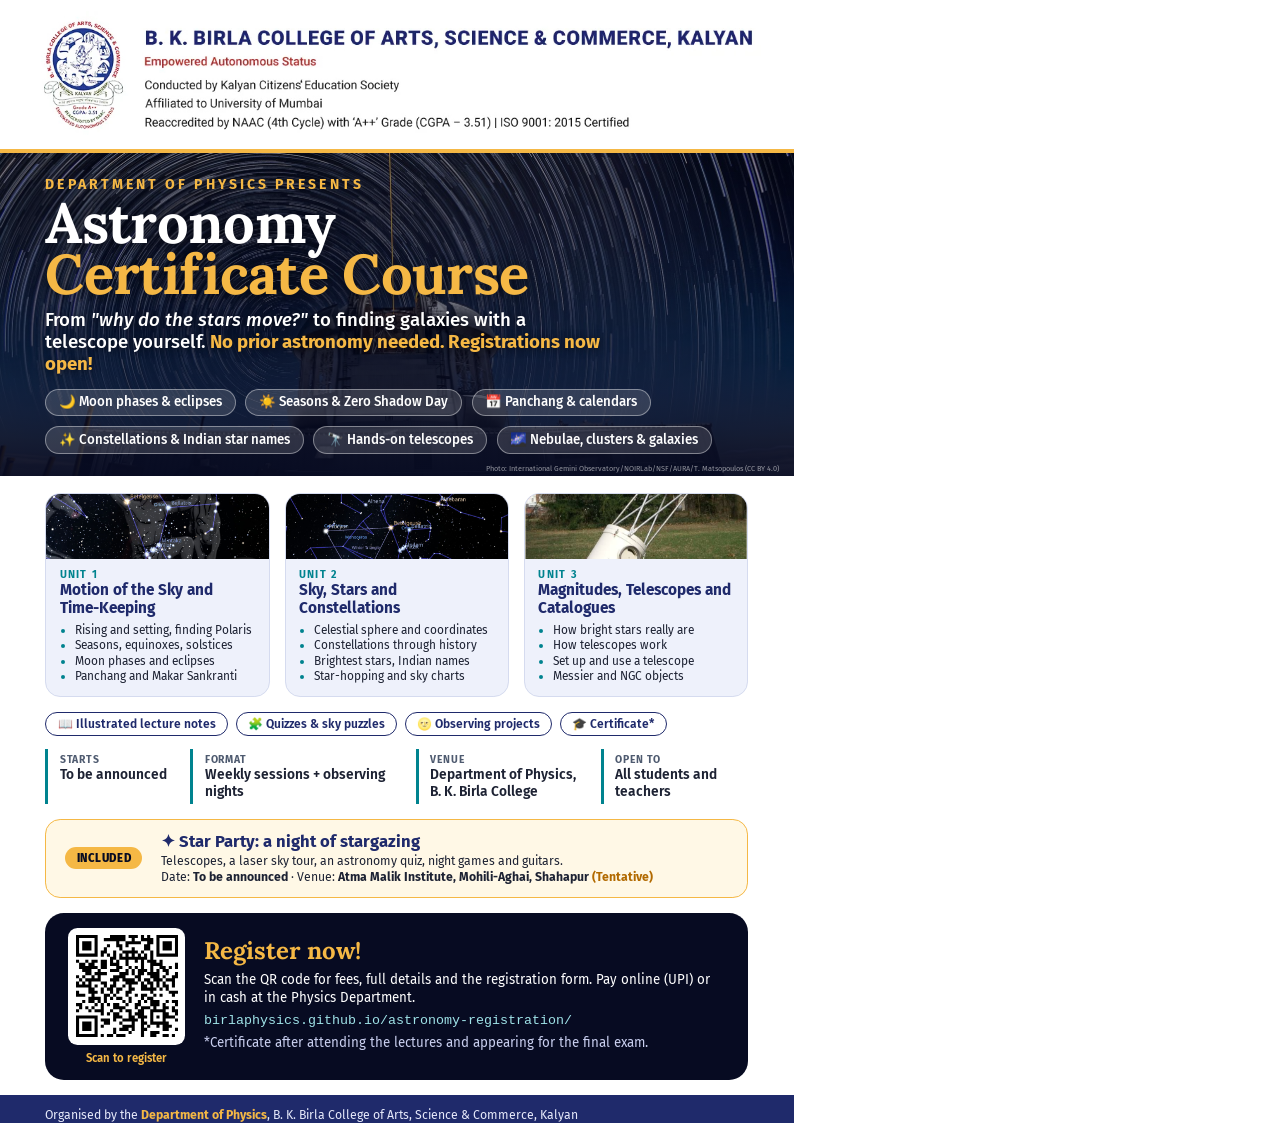
<file: pamphlet/course_pamphlet.html>
<!doctype html>
<html lang="en">
<head>
<meta charset="utf-8">
<title>Astronomy Certificate Course | Department of Physics, B. K. Birla College, Kalyan</title>
<link href="https://fonts.googleapis.com/css2?family=Fira+Sans:wght@400;500;600;700;800&family=Lora:ital,wght@0,600;0,700;1,600&display=swap" rel="stylesheet">
<style>
  @page { size: A4; margin: 0; }
  :root { --indigo: #1F2A6B; --night: #070B22; --teal: #00838F; --gold: #F5B845; --slate: #4f5b70; --pale: #eef1fb; }
  * { box-sizing: border-box; }
  html, body { margin: 0; padding: 0; }
  body { font-family: "Fira Sans", sans-serif; color: #1d2233; -webkit-print-color-adjust: exact; print-color-adjust: exact; }
  .page { width: 210mm; height: 297mm; position: relative; overflow: hidden; background: #fff; display: flex; flex-direction: column; }

  /* college band */
  .band { background: #fff; padding: 3mm 8mm 2.5mm; text-align: center; border-bottom: 1.2mm solid var(--gold); }
  .band img { width: 100%; height: auto; display: block; }

  /* hero */
  .hero { position: relative; color: #fff; padding: 8mm 12mm 8mm; flex: 1;
          background: linear-gradient(180deg, rgba(7,11,34,.35), rgba(7,11,34,.55) 45%, rgba(7,11,34,.95)), url("../assets/img/hero-star-trails.jpg") center 35% / cover; }
  .eyebrow { font-weight: 700; letter-spacing: .22em; font-size: 10.5pt; color: var(--gold); text-transform: uppercase; }
  h1 { font-family: "Lora", serif; line-height: .92; margin: 1mm 0 2.5mm; letter-spacing: -.5pt; text-shadow: 0 2px 12px rgba(0,0,0,.5); }
  h1 .line { display: inline-block; white-space: nowrap; font-size: 46pt; }
  h1 .gold { color: var(--gold); }
  .tagline { font-size: 14pt; font-weight: 500; margin: 0 0 3.5mm; max-width: 150mm; text-shadow: 0 1px 8px rgba(0,0,0,.6); }
  .tagline b { color: var(--gold); }
  .chips { display: flex; flex-wrap: wrap; gap: 2.5mm; }
  .chip { background: rgba(255,255,255,.14); border: .3mm solid rgba(255,255,255,.4); border-radius: 20mm; padding: 1.3mm 3.4mm; font-size: 10pt; font-weight: 500; }
  .credit { position: absolute; right: 4mm; bottom: 1mm; font-size: 5.5pt; color: rgba(255,255,255,.55); }

  /* body */
  .body { flex: 1; padding: 6mm 12mm 0; display: flex; flex-direction: column; }
  .cards { display: grid; grid-template-columns: 1fr 1fr; gap: 5mm; }
  .card { border-radius: 4mm; padding: 4mm 5mm 3.5mm; position: relative; }
  .card.course { background: var(--pale); border: .5mm solid var(--indigo); }
  .card.party { background: #fff8e6; border: .5mm solid var(--gold); }
  .card h2 { margin: 0; font-size: 15pt; color: var(--indigo); }
  .card .sub { font-size: 11pt; font-weight: 600; color: var(--teal); margin: .5mm 0 2mm; }
  .card .price { font-family: "Lora", serif; font-size: 22pt; font-weight: 700; color: var(--indigo); margin: .5mm 0 1.5mm; }
  .card .price small { font-family: "Fira Sans"; font-size: 10pt; font-weight: 600; color: var(--teal); }
  .card ul { margin: 0; padding-left: 4.5mm; font-size: 10pt; line-height: 1.32; }
  .card li::marker { color: var(--teal); }
  .badge { position: absolute; top: -3.2mm; right: 4mm; background: var(--indigo); color: #fff; font-size: 8.5pt; font-weight: 700; padding: .8mm 3mm; border-radius: 10mm; letter-spacing: .05em; }
  .party .badge { background: var(--gold); color: var(--night); }

  .facts { display: grid; grid-template-columns: 1.1fr 1.5fr 1fr 1.1fr; gap: 3mm; margin: 4mm 0 6mm; }
  .fact { border-left: 1mm solid var(--teal); padding: 1mm 0 1mm 3mm; }
  .fact span { display: block; font-size: 7.8pt; font-weight: 700; color: var(--slate); text-transform: uppercase; letter-spacing: .08em; }
  .fact b { font-size: 10.3pt; font-weight: 600; line-height: 1.25; display: block; }

  .register { margin-top: auto; margin-bottom: 4mm; display: flex; align-items: center; gap: 5mm; background: var(--night); color: #fff; border-radius: 5mm; padding: 4mm 6mm; }
  .qr-col { flex: none; text-align: center; font-size: 8.5pt; font-weight: 600; color: var(--gold); }
  .qr-col span { display: block; margin-top: 1.5mm; }
  .qr { width: 31mm; height: 31mm; background: #fff; border-radius: 2.5mm; padding: 2mm; }
  .qr-col.small .qr { width: 25mm; height: 25mm; }
  .qr svg { width: 100%; height: 100%; display: block; }
  .reg-text h3 { margin: 0 0 1.5mm; font-family: "Lora", serif; font-size: 18pt; color: var(--gold); }
  .reg-text p { margin: 0 0 1.2mm; font-size: 10pt; line-height: 1.35; }
  .url { font-family: ui-monospace, Menlo, monospace; font-size: 10pt; color: #9fe3e8; word-break: break-all; }
  .note { font-size: 8.8pt; color: #c9cfef; }

  .footer { background: var(--indigo); color: #e6e9fa; padding: 3.5mm 12mm; display: flex; justify-content: space-between; align-items: center; font-size: 9.2pt; }
  .footer b { color: var(--gold); }

  .units { display: grid; grid-template-columns: 1fr 1fr 1fr; gap: 4mm; }
  .unit { border-radius: 4mm; overflow: hidden; border: .4mm solid #d5dbef; background: var(--pale); }
  .unit .img { height: 17mm; background-size: cover; background-position: center; }
  .unit .txt { padding: 2.5mm 3.5mm 3mm; }
  .unit .no { font-size: 8pt; font-weight: 700; color: var(--teal); letter-spacing: .12em; text-transform: uppercase; }
  .unit h2 { margin: .3mm 0 1.5mm; font-size: 11.5pt; line-height: 1.15; color: var(--indigo); }
  .unit ul { margin: 0; padding-left: 4mm; font-size: 8.9pt; line-height: 1.3; }
  .unit li::marker { color: var(--teal); }
  .perks { display: flex; flex-wrap: wrap; gap: 2mm; margin: 4mm 0 0; }
  .perk { background: #fff; border: .35mm solid var(--indigo); color: var(--indigo); border-radius: 20mm; padding: 1mm 3mm; font-size: 9pt; font-weight: 600; }
  .party-strip { margin-top: 4mm; border: .5mm solid var(--gold); background: #fff8e6; border-radius: 4mm; padding: 3mm 5mm; display: flex; gap: 5mm; align-items: center; }
  .party-strip .tag { flex: none; background: var(--gold); color: var(--night); font-weight: 800; font-size: 8.5pt; padding: 1mm 3mm; border-radius: 10mm; letter-spacing: .05em; }
  .party-strip h3 { margin: 0 0 .5mm; font-size: 12.5pt; color: var(--indigo); }
  .party-strip p { margin: 0; font-size: 9.2pt; line-height: 1.32; }
  .party-strip .tent { color: #B26A00; font-weight: 700; }
  .facts.course { grid-template-columns: 1fr 1.6fr 1.3fr 1.1fr; margin: 3.5mm 0 0; }
  .page .register { margin-top: 4mm; }
  .hero h1 .line { font-size: 42pt; }
</style>
</head>
<body>
<div class="page">
  <div class="band"><img src="../assets/img/bkbc-logo.jpg" alt="B. K. Birla College of Arts, Science & Commerce, Kalyan"></div>

  <div class="hero" style="flex:none; padding-top:6mm; padding-bottom:6mm">
    <div class="eyebrow">Department of Physics presents</div>
    <h1><span class="line">Astronomy</span><br><span class="line gold">Certificate Course</span></h1>
    <p class="tagline">From <i>"why do the stars move?"</i> to finding galaxies with a telescope yourself. <b>No prior astronomy needed. Registrations now open!</b></p>
    <div class="chips">
      <span class="chip">&#127769; Moon phases &amp; eclipses</span>
      <span class="chip">&#9728;&#65039; Seasons &amp; Zero Shadow Day</span>
      <span class="chip">&#128197; Panchang &amp; calendars</span>
      <span class="chip">&#10024; Constellations &amp; Indian star names</span>
      <span class="chip">&#128301; Hands-on telescopes</span>
      <span class="chip">&#127756; Nebulae, clusters &amp; galaxies</span>
    </div>
    <div class="credit">Photo: International Gemini Observatory/NOIRLab/NSF/AURA/T. Matsopoulos (CC BY 4.0)</div>
  </div>

  <div class="body" style="padding-top:4.5mm">
    <div class="units">
      <div class="unit"><div class="img" style="background-image:url('../assets/img/orion-art.jpg')"></div><div class="txt">
        <div class="no">Unit 1</div><h2>Motion of the Sky and Time-Keeping</h2>
        <ul><li>Rising and setting, finding Polaris</li><li>Seasons, equinoxes, solstices</li><li>Moon phases and eclipses</li><li>Panchang and Makar Sankranti</li></ul></div></div>
      <div class="unit"><div class="img" style="background-image:url('../assets/img/winter-hops.jpg')"></div><div class="txt">
        <div class="no">Unit 2</div><h2>Sky, Stars and Constellations</h2>
        <ul><li>Celestial sphere and coordinates</li><li>Constellations through history</li><li>Brightest stars, Indian names</li><li>Star-hopping and sky charts</li></ul></div></div>
      <div class="unit"><div class="img" style="background-image:url('../assets/img/telescope.jpg')"></div><div class="txt">
        <div class="no">Unit 3</div><h2>Magnitudes, Telescopes and Catalogues</h2>
        <ul><li>How bright stars really are</li><li>How telescopes work</li><li>Set up and use a telescope</li><li>Messier and NGC objects</li></ul></div></div>
    </div>

    <div class="perks">
      <span class="perk">&#128214; Illustrated lecture notes</span>
      <span class="perk">&#129513; Quizzes &amp; sky puzzles</span>
      <span class="perk">&#127773; Observing projects</span>
      <span class="perk">&#127891; Certificate*</span>
    </div>

    <div class="facts course">
      <div class="fact"><span>Starts</span><b>To be announced</b></div>
      <div class="fact"><span>Format</span><b>Weekly sessions + observing nights</b></div>
      <div class="fact"><span>Venue</span><b>Department of Physics, B. K. Birla College</b></div>
      <div class="fact"><span>Open to</span><b>All students and teachers</b></div>
    </div>

    <div class="party-strip">
      <span class="tag">INCLUDED</span>
      <div>
        <h3>&#10022; Star Party: a night of stargazing</h3>
        <p>Telescopes, a laser sky tour, an astronomy quiz, night games and guitars.<br>
        Date: <b>To be announced</b> &middot; Venue: <b>Atma Malik Institute, Mohili-Aghai, Shahapur</b> <span class="tent">(Tentative)</span></p>
      </div>
    </div>

    <div class="register">
      <div class="qr-col"><div class="qr"><svg version="1.1" xmlns="http://www.w3.org/2000/svg" viewBox="0 0 132 132"  preserveAspectRatio="xMinYMin meet"><rect width="100%" height="100%" fill="white" cx="0" cy="0"/><path d="M0,0l4,0 0,4 -4,0 0,-4z M4,0l4,0 0,4 -4,0 0,-4z M8,0l4,0 0,4 -4,0 0,-4z M12,0l4,0 0,4 -4,0 0,-4z M16,0l4,0 0,4 -4,0 0,-4z M20,0l4,0 0,4 -4,0 0,-4z M24,0l4,0 0,4 -4,0 0,-4z M44,0l4,0 0,4 -4,0 0,-4z M48,0l4,0 0,4 -4,0 0,-4z M52,0l4,0 0,4 -4,0 0,-4z M56,0l4,0 0,4 -4,0 0,-4z M60,0l4,0 0,4 -4,0 0,-4z M68,0l4,0 0,4 -4,0 0,-4z M72,0l4,0 0,4 -4,0 0,-4z M76,0l4,0 0,4 -4,0 0,-4z M84,0l4,0 0,4 -4,0 0,-4z M92,0l4,0 0,4 -4,0 0,-4z M104,0l4,0 0,4 -4,0 0,-4z M108,0l4,0 0,4 -4,0 0,-4z M112,0l4,0 0,4 -4,0 0,-4z M116,0l4,0 0,4 -4,0 0,-4z M120,0l4,0 0,4 -4,0 0,-4z M124,0l4,0 0,4 -4,0 0,-4z M128,0l4,0 0,4 -4,0 0,-4z M0,4l4,0 0,4 -4,0 0,-4z M24,4l4,0 0,4 -4,0 0,-4z M36,4l4,0 0,4 -4,0 0,-4z M40,4l4,0 0,4 -4,0 0,-4z M44,4l4,0 0,4 -4,0 0,-4z M48,4l4,0 0,4 -4,0 0,-4z M52,4l4,0 0,4 -4,0 0,-4z M56,4l4,0 0,4 -4,0 0,-4z M60,4l4,0 0,4 -4,0 0,-4z M72,4l4,0 0,4 -4,0 0,-4z M84,4l4,0 0,4 -4,0 0,-4z M88,4l4,0 0,4 -4,0 0,-4z M92,4l4,0 0,4 -4,0 0,-4z M96,4l4,0 0,4 -4,0 0,-4z M104,4l4,0 0,4 -4,0 0,-4z M128,4l4,0 0,4 -4,0 0,-4z M0,8l4,0 0,4 -4,0 0,-4z M8,8l4,0 0,4 -4,0 0,-4z M12,8l4,0 0,4 -4,0 0,-4z M16,8l4,0 0,4 -4,0 0,-4z M24,8l4,0 0,4 -4,0 0,-4z M52,8l4,0 0,4 -4,0 0,-4z M64,8l4,0 0,4 -4,0 0,-4z M68,8l4,0 0,4 -4,0 0,-4z M72,8l4,0 0,4 -4,0 0,-4z M76,8l4,0 0,4 -4,0 0,-4z M80,8l4,0 0,4 -4,0 0,-4z M92,8l4,0 0,4 -4,0 0,-4z M96,8l4,0 0,4 -4,0 0,-4z M104,8l4,0 0,4 -4,0 0,-4z M112,8l4,0 0,4 -4,0 0,-4z M116,8l4,0 0,4 -4,0 0,-4z M120,8l4,0 0,4 -4,0 0,-4z M128,8l4,0 0,4 -4,0 0,-4z M0,12l4,0 0,4 -4,0 0,-4z M8,12l4,0 0,4 -4,0 0,-4z M12,12l4,0 0,4 -4,0 0,-4z M16,12l4,0 0,4 -4,0 0,-4z M24,12l4,0 0,4 -4,0 0,-4z M40,12l4,0 0,4 -4,0 0,-4z M52,12l4,0 0,4 -4,0 0,-4z M56,12l4,0 0,4 -4,0 0,-4z M64,12l4,0 0,4 -4,0 0,-4z M88,12l4,0 0,4 -4,0 0,-4z M92,12l4,0 0,4 -4,0 0,-4z M104,12l4,0 0,4 -4,0 0,-4z M112,12l4,0 0,4 -4,0 0,-4z M116,12l4,0 0,4 -4,0 0,-4z M120,12l4,0 0,4 -4,0 0,-4z M128,12l4,0 0,4 -4,0 0,-4z M0,16l4,0 0,4 -4,0 0,-4z M8,16l4,0 0,4 -4,0 0,-4z M12,16l4,0 0,4 -4,0 0,-4z M16,16l4,0 0,4 -4,0 0,-4z M24,16l4,0 0,4 -4,0 0,-4z M36,16l4,0 0,4 -4,0 0,-4z M56,16l4,0 0,4 -4,0 0,-4z M72,16l4,0 0,4 -4,0 0,-4z M88,16l4,0 0,4 -4,0 0,-4z M92,16l4,0 0,4 -4,0 0,-4z M104,16l4,0 0,4 -4,0 0,-4z M112,16l4,0 0,4 -4,0 0,-4z M116,16l4,0 0,4 -4,0 0,-4z M120,16l4,0 0,4 -4,0 0,-4z M128,16l4,0 0,4 -4,0 0,-4z M0,20l4,0 0,4 -4,0 0,-4z M24,20l4,0 0,4 -4,0 0,-4z M32,20l4,0 0,4 -4,0 0,-4z M36,20l4,0 0,4 -4,0 0,-4z M48,20l4,0 0,4 -4,0 0,-4z M60,20l4,0 0,4 -4,0 0,-4z M64,20l4,0 0,4 -4,0 0,-4z M68,20l4,0 0,4 -4,0 0,-4z M72,20l4,0 0,4 -4,0 0,-4z M76,20l4,0 0,4 -4,0 0,-4z M84,20l4,0 0,4 -4,0 0,-4z M96,20l4,0 0,4 -4,0 0,-4z M104,20l4,0 0,4 -4,0 0,-4z M128,20l4,0 0,4 -4,0 0,-4z M0,24l4,0 0,4 -4,0 0,-4z M4,24l4,0 0,4 -4,0 0,-4z M8,24l4,0 0,4 -4,0 0,-4z M12,24l4,0 0,4 -4,0 0,-4z M16,24l4,0 0,4 -4,0 0,-4z M20,24l4,0 0,4 -4,0 0,-4z M24,24l4,0 0,4 -4,0 0,-4z M32,24l4,0 0,4 -4,0 0,-4z M40,24l4,0 0,4 -4,0 0,-4z M48,24l4,0 0,4 -4,0 0,-4z M56,24l4,0 0,4 -4,0 0,-4z M64,24l4,0 0,4 -4,0 0,-4z M72,24l4,0 0,4 -4,0 0,-4z M80,24l4,0 0,4 -4,0 0,-4z M88,24l4,0 0,4 -4,0 0,-4z M96,24l4,0 0,4 -4,0 0,-4z M104,24l4,0 0,4 -4,0 0,-4z M108,24l4,0 0,4 -4,0 0,-4z M112,24l4,0 0,4 -4,0 0,-4z M116,24l4,0 0,4 -4,0 0,-4z M120,24l4,0 0,4 -4,0 0,-4z M124,24l4,0 0,4 -4,0 0,-4z M128,24l4,0 0,4 -4,0 0,-4z M44,28l4,0 0,4 -4,0 0,-4z M48,28l4,0 0,4 -4,0 0,-4z M56,28l4,0 0,4 -4,0 0,-4z M60,28l4,0 0,4 -4,0 0,-4z M64,28l4,0 0,4 -4,0 0,-4z M68,28l4,0 0,4 -4,0 0,-4z M72,28l4,0 0,4 -4,0 0,-4z M76,28l4,0 0,4 -4,0 0,-4z M80,28l4,0 0,4 -4,0 0,-4z M84,28l4,0 0,4 -4,0 0,-4z M88,28l4,0 0,4 -4,0 0,-4z M96,28l4,0 0,4 -4,0 0,-4z M0,32l4,0 0,4 -4,0 0,-4z M12,32l4,0 0,4 -4,0 0,-4z M20,32l4,0 0,4 -4,0 0,-4z M24,32l4,0 0,4 -4,0 0,-4z M32,32l4,0 0,4 -4,0 0,-4z M36,32l4,0 0,4 -4,0 0,-4z M44,32l4,0 0,4 -4,0 0,-4z M52,32l4,0 0,4 -4,0 0,-4z M64,32l4,0 0,4 -4,0 0,-4z M76,32l4,0 0,4 -4,0 0,-4z M84,32l4,0 0,4 -4,0 0,-4z M92,32l4,0 0,4 -4,0 0,-4z M96,32l4,0 0,4 -4,0 0,-4z M100,32l4,0 0,4 -4,0 0,-4z M108,32l4,0 0,4 -4,0 0,-4z M4,36l4,0 0,4 -4,0 0,-4z M8,36l4,0 0,4 -4,0 0,-4z M16,36l4,0 0,4 -4,0 0,-4z M20,36l4,0 0,4 -4,0 0,-4z M32,36l4,0 0,4 -4,0 0,-4z M36,36l4,0 0,4 -4,0 0,-4z M44,36l4,0 0,4 -4,0 0,-4z M48,36l4,0 0,4 -4,0 0,-4z M52,36l4,0 0,4 -4,0 0,-4z M64,36l4,0 0,4 -4,0 0,-4z M84,36l4,0 0,4 -4,0 0,-4z M96,36l4,0 0,4 -4,0 0,-4z M100,36l4,0 0,4 -4,0 0,-4z M104,36l4,0 0,4 -4,0 0,-4z M108,36l4,0 0,4 -4,0 0,-4z M128,36l4,0 0,4 -4,0 0,-4z M4,40l4,0 0,4 -4,0 0,-4z M8,40l4,0 0,4 -4,0 0,-4z M12,40l4,0 0,4 -4,0 0,-4z M16,40l4,0 0,4 -4,0 0,-4z M20,40l4,0 0,4 -4,0 0,-4z M24,40l4,0 0,4 -4,0 0,-4z M32,40l4,0 0,4 -4,0 0,-4z M36,40l4,0 0,4 -4,0 0,-4z M52,40l4,0 0,4 -4,0 0,-4z M56,40l4,0 0,4 -4,0 0,-4z M68,40l4,0 0,4 -4,0 0,-4z M76,40l4,0 0,4 -4,0 0,-4z M84,40l4,0 0,4 -4,0 0,-4z M96,40l4,0 0,4 -4,0 0,-4z M108,40l4,0 0,4 -4,0 0,-4z M112,40l4,0 0,4 -4,0 0,-4z M120,40l4,0 0,4 -4,0 0,-4z M128,40l4,0 0,4 -4,0 0,-4z M8,44l4,0 0,4 -4,0 0,-4z M12,44l4,0 0,4 -4,0 0,-4z M16,44l4,0 0,4 -4,0 0,-4z M28,44l4,0 0,4 -4,0 0,-4z M44,44l4,0 0,4 -4,0 0,-4z M48,44l4,0 0,4 -4,0 0,-4z M52,44l4,0 0,4 -4,0 0,-4z M64,44l4,0 0,4 -4,0 0,-4z M72,44l4,0 0,4 -4,0 0,-4z M80,44l4,0 0,4 -4,0 0,-4z M84,44l4,0 0,4 -4,0 0,-4z M88,44l4,0 0,4 -4,0 0,-4z M96,44l4,0 0,4 -4,0 0,-4z M104,44l4,0 0,4 -4,0 0,-4z M112,44l4,0 0,4 -4,0 0,-4z M116,44l4,0 0,4 -4,0 0,-4z M12,48l4,0 0,4 -4,0 0,-4z M16,48l4,0 0,4 -4,0 0,-4z M24,48l4,0 0,4 -4,0 0,-4z M28,48l4,0 0,4 -4,0 0,-4z M32,48l4,0 0,4 -4,0 0,-4z M36,48l4,0 0,4 -4,0 0,-4z M56,48l4,0 0,4 -4,0 0,-4z M60,48l4,0 0,4 -4,0 0,-4z M64,48l4,0 0,4 -4,0 0,-4z M72,48l4,0 0,4 -4,0 0,-4z M80,48l4,0 0,4 -4,0 0,-4z M84,48l4,0 0,4 -4,0 0,-4z M92,48l4,0 0,4 -4,0 0,-4z M96,48l4,0 0,4 -4,0 0,-4z M100,48l4,0 0,4 -4,0 0,-4z M104,48l4,0 0,4 -4,0 0,-4z M116,48l4,0 0,4 -4,0 0,-4z M128,48l4,0 0,4 -4,0 0,-4z M0,52l4,0 0,4 -4,0 0,-4z M8,52l4,0 0,4 -4,0 0,-4z M20,52l4,0 0,4 -4,0 0,-4z M28,52l4,0 0,4 -4,0 0,-4z M48,52l4,0 0,4 -4,0 0,-4z M52,52l4,0 0,4 -4,0 0,-4z M56,52l4,0 0,4 -4,0 0,-4z M60,52l4,0 0,4 -4,0 0,-4z M76,52l4,0 0,4 -4,0 0,-4z M80,52l4,0 0,4 -4,0 0,-4z M96,52l4,0 0,4 -4,0 0,-4z M100,52l4,0 0,4 -4,0 0,-4z M104,52l4,0 0,4 -4,0 0,-4z M112,52l4,0 0,4 -4,0 0,-4z M124,52l4,0 0,4 -4,0 0,-4z M128,52l4,0 0,4 -4,0 0,-4z M4,56l4,0 0,4 -4,0 0,-4z M12,56l4,0 0,4 -4,0 0,-4z M16,56l4,0 0,4 -4,0 0,-4z M20,56l4,0 0,4 -4,0 0,-4z M24,56l4,0 0,4 -4,0 0,-4z M28,56l4,0 0,4 -4,0 0,-4z M44,56l4,0 0,4 -4,0 0,-4z M48,56l4,0 0,4 -4,0 0,-4z M52,56l4,0 0,4 -4,0 0,-4z M60,56l4,0 0,4 -4,0 0,-4z M64,56l4,0 0,4 -4,0 0,-4z M68,56l4,0 0,4 -4,0 0,-4z M72,56l4,0 0,4 -4,0 0,-4z M80,56l4,0 0,4 -4,0 0,-4z M88,56l4,0 0,4 -4,0 0,-4z M92,56l4,0 0,4 -4,0 0,-4z M100,56l4,0 0,4 -4,0 0,-4z M104,56l4,0 0,4 -4,0 0,-4z M108,56l4,0 0,4 -4,0 0,-4z M116,56l4,0 0,4 -4,0 0,-4z M120,56l4,0 0,4 -4,0 0,-4z M124,56l4,0 0,4 -4,0 0,-4z M0,60l4,0 0,4 -4,0 0,-4z M8,60l4,0 0,4 -4,0 0,-4z M16,60l4,0 0,4 -4,0 0,-4z M32,60l4,0 0,4 -4,0 0,-4z M36,60l4,0 0,4 -4,0 0,-4z M48,60l4,0 0,4 -4,0 0,-4z M64,60l4,0 0,4 -4,0 0,-4z M68,60l4,0 0,4 -4,0 0,-4z M72,60l4,0 0,4 -4,0 0,-4z M76,60l4,0 0,4 -4,0 0,-4z M84,60l4,0 0,4 -4,0 0,-4z M92,60l4,0 0,4 -4,0 0,-4z M96,60l4,0 0,4 -4,0 0,-4z M104,60l4,0 0,4 -4,0 0,-4z M112,60l4,0 0,4 -4,0 0,-4z M124,60l4,0 0,4 -4,0 0,-4z M0,64l4,0 0,4 -4,0 0,-4z M4,64l4,0 0,4 -4,0 0,-4z M8,64l4,0 0,4 -4,0 0,-4z M12,64l4,0 0,4 -4,0 0,-4z M16,64l4,0 0,4 -4,0 0,-4z M24,64l4,0 0,4 -4,0 0,-4z M36,64l4,0 0,4 -4,0 0,-4z M44,64l4,0 0,4 -4,0 0,-4z M48,64l4,0 0,4 -4,0 0,-4z M60,64l4,0 0,4 -4,0 0,-4z M68,64l4,0 0,4 -4,0 0,-4z M84,64l4,0 0,4 -4,0 0,-4z M88,64l4,0 0,4 -4,0 0,-4z M96,64l4,0 0,4 -4,0 0,-4z M104,64l4,0 0,4 -4,0 0,-4z M112,64l4,0 0,4 -4,0 0,-4z M116,64l4,0 0,4 -4,0 0,-4z M124,64l4,0 0,4 -4,0 0,-4z M16,68l4,0 0,4 -4,0 0,-4z M20,68l4,0 0,4 -4,0 0,-4z M32,68l4,0 0,4 -4,0 0,-4z M40,68l4,0 0,4 -4,0 0,-4z M44,68l4,0 0,4 -4,0 0,-4z M52,68l4,0 0,4 -4,0 0,-4z M56,68l4,0 0,4 -4,0 0,-4z M68,68l4,0 0,4 -4,0 0,-4z M72,68l4,0 0,4 -4,0 0,-4z M84,68l4,0 0,4 -4,0 0,-4z M88,68l4,0 0,4 -4,0 0,-4z M92,68l4,0 0,4 -4,0 0,-4z M96,68l4,0 0,4 -4,0 0,-4z M100,68l4,0 0,4 -4,0 0,-4z M108,68l4,0 0,4 -4,0 0,-4z M116,68l4,0 0,4 -4,0 0,-4z M0,72l4,0 0,4 -4,0 0,-4z M16,72l4,0 0,4 -4,0 0,-4z M20,72l4,0 0,4 -4,0 0,-4z M24,72l4,0 0,4 -4,0 0,-4z M32,72l4,0 0,4 -4,0 0,-4z M44,72l4,0 0,4 -4,0 0,-4z M52,72l4,0 0,4 -4,0 0,-4z M64,72l4,0 0,4 -4,0 0,-4z M68,72l4,0 0,4 -4,0 0,-4z M96,72l4,0 0,4 -4,0 0,-4z M120,72l4,0 0,4 -4,0 0,-4z M124,72l4,0 0,4 -4,0 0,-4z M128,72l4,0 0,4 -4,0 0,-4z M0,76l4,0 0,4 -4,0 0,-4z M4,76l4,0 0,4 -4,0 0,-4z M8,76l4,0 0,4 -4,0 0,-4z M20,76l4,0 0,4 -4,0 0,-4z M36,76l4,0 0,4 -4,0 0,-4z M40,76l4,0 0,4 -4,0 0,-4z M48,76l4,0 0,4 -4,0 0,-4z M64,76l4,0 0,4 -4,0 0,-4z M76,76l4,0 0,4 -4,0 0,-4z M84,76l4,0 0,4 -4,0 0,-4z M88,76l4,0 0,4 -4,0 0,-4z M100,76l4,0 0,4 -4,0 0,-4z M108,76l4,0 0,4 -4,0 0,-4z M124,76l4,0 0,4 -4,0 0,-4z M16,80l4,0 0,4 -4,0 0,-4z M20,80l4,0 0,4 -4,0 0,-4z M24,80l4,0 0,4 -4,0 0,-4z M28,80l4,0 0,4 -4,0 0,-4z M36,80l4,0 0,4 -4,0 0,-4z M44,80l4,0 0,4 -4,0 0,-4z M52,80l4,0 0,4 -4,0 0,-4z M56,80l4,0 0,4 -4,0 0,-4z M68,80l4,0 0,4 -4,0 0,-4z M84,80l4,0 0,4 -4,0 0,-4z M92,80l4,0 0,4 -4,0 0,-4z M96,80l4,0 0,4 -4,0 0,-4z M8,84l4,0 0,4 -4,0 0,-4z M16,84l4,0 0,4 -4,0 0,-4z M20,84l4,0 0,4 -4,0 0,-4z M28,84l4,0 0,4 -4,0 0,-4z M36,84l4,0 0,4 -4,0 0,-4z M60,84l4,0 0,4 -4,0 0,-4z M68,84l4,0 0,4 -4,0 0,-4z M80,84l4,0 0,4 -4,0 0,-4z M88,84l4,0 0,4 -4,0 0,-4z M96,84l4,0 0,4 -4,0 0,-4z M100,84l4,0 0,4 -4,0 0,-4z M104,84l4,0 0,4 -4,0 0,-4z M116,84l4,0 0,4 -4,0 0,-4z M124,84l4,0 0,4 -4,0 0,-4z M128,84l4,0 0,4 -4,0 0,-4z M0,88l4,0 0,4 -4,0 0,-4z M4,88l4,0 0,4 -4,0 0,-4z M24,88l4,0 0,4 -4,0 0,-4z M32,88l4,0 0,4 -4,0 0,-4z M40,88l4,0 0,4 -4,0 0,-4z M48,88l4,0 0,4 -4,0 0,-4z M52,88l4,0 0,4 -4,0 0,-4z M64,88l4,0 0,4 -4,0 0,-4z M76,88l4,0 0,4 -4,0 0,-4z M80,88l4,0 0,4 -4,0 0,-4z M96,88l4,0 0,4 -4,0 0,-4z M100,88l4,0 0,4 -4,0 0,-4z M104,88l4,0 0,4 -4,0 0,-4z M112,88l4,0 0,4 -4,0 0,-4z M128,88l4,0 0,4 -4,0 0,-4z M4,92l4,0 0,4 -4,0 0,-4z M12,92l4,0 0,4 -4,0 0,-4z M20,92l4,0 0,4 -4,0 0,-4z M32,92l4,0 0,4 -4,0 0,-4z M48,92l4,0 0,4 -4,0 0,-4z M52,92l4,0 0,4 -4,0 0,-4z M56,92l4,0 0,4 -4,0 0,-4z M60,92l4,0 0,4 -4,0 0,-4z M76,92l4,0 0,4 -4,0 0,-4z M84,92l4,0 0,4 -4,0 0,-4z M88,92l4,0 0,4 -4,0 0,-4z M92,92l4,0 0,4 -4,0 0,-4z M100,92l4,0 0,4 -4,0 0,-4z M112,92l4,0 0,4 -4,0 0,-4z M116,92l4,0 0,4 -4,0 0,-4z M124,92l4,0 0,4 -4,0 0,-4z M0,96l4,0 0,4 -4,0 0,-4z M16,96l4,0 0,4 -4,0 0,-4z M24,96l4,0 0,4 -4,0 0,-4z M28,96l4,0 0,4 -4,0 0,-4z M32,96l4,0 0,4 -4,0 0,-4z M44,96l4,0 0,4 -4,0 0,-4z M56,96l4,0 0,4 -4,0 0,-4z M64,96l4,0 0,4 -4,0 0,-4z M68,96l4,0 0,4 -4,0 0,-4z M80,96l4,0 0,4 -4,0 0,-4z M84,96l4,0 0,4 -4,0 0,-4z M96,96l4,0 0,4 -4,0 0,-4z M100,96l4,0 0,4 -4,0 0,-4z M104,96l4,0 0,4 -4,0 0,-4z M108,96l4,0 0,4 -4,0 0,-4z M112,96l4,0 0,4 -4,0 0,-4z M124,96l4,0 0,4 -4,0 0,-4z M128,96l4,0 0,4 -4,0 0,-4z M32,100l4,0 0,4 -4,0 0,-4z M40,100l4,0 0,4 -4,0 0,-4z M48,100l4,0 0,4 -4,0 0,-4z M52,100l4,0 0,4 -4,0 0,-4z M68,100l4,0 0,4 -4,0 0,-4z M76,100l4,0 0,4 -4,0 0,-4z M80,100l4,0 0,4 -4,0 0,-4z M84,100l4,0 0,4 -4,0 0,-4z M96,100l4,0 0,4 -4,0 0,-4z M112,100l4,0 0,4 -4,0 0,-4z M116,100l4,0 0,4 -4,0 0,-4z M128,100l4,0 0,4 -4,0 0,-4z M0,104l4,0 0,4 -4,0 0,-4z M4,104l4,0 0,4 -4,0 0,-4z M8,104l4,0 0,4 -4,0 0,-4z M12,104l4,0 0,4 -4,0 0,-4z M16,104l4,0 0,4 -4,0 0,-4z M20,104l4,0 0,4 -4,0 0,-4z M24,104l4,0 0,4 -4,0 0,-4z M48,104l4,0 0,4 -4,0 0,-4z M52,104l4,0 0,4 -4,0 0,-4z M56,104l4,0 0,4 -4,0 0,-4z M68,104l4,0 0,4 -4,0 0,-4z M72,104l4,0 0,4 -4,0 0,-4z M80,104l4,0 0,4 -4,0 0,-4z M84,104l4,0 0,4 -4,0 0,-4z M88,104l4,0 0,4 -4,0 0,-4z M96,104l4,0 0,4 -4,0 0,-4z M104,104l4,0 0,4 -4,0 0,-4z M112,104l4,0 0,4 -4,0 0,-4z M116,104l4,0 0,4 -4,0 0,-4z M120,104l4,0 0,4 -4,0 0,-4z M124,104l4,0 0,4 -4,0 0,-4z M0,108l4,0 0,4 -4,0 0,-4z M24,108l4,0 0,4 -4,0 0,-4z M32,108l4,0 0,4 -4,0 0,-4z M36,108l4,0 0,4 -4,0 0,-4z M40,108l4,0 0,4 -4,0 0,-4z M48,108l4,0 0,4 -4,0 0,-4z M60,108l4,0 0,4 -4,0 0,-4z M64,108l4,0 0,4 -4,0 0,-4z M68,108l4,0 0,4 -4,0 0,-4z M72,108l4,0 0,4 -4,0 0,-4z M76,108l4,0 0,4 -4,0 0,-4z M84,108l4,0 0,4 -4,0 0,-4z M96,108l4,0 0,4 -4,0 0,-4z M112,108l4,0 0,4 -4,0 0,-4z M128,108l4,0 0,4 -4,0 0,-4z M0,112l4,0 0,4 -4,0 0,-4z M8,112l4,0 0,4 -4,0 0,-4z M12,112l4,0 0,4 -4,0 0,-4z M16,112l4,0 0,4 -4,0 0,-4z M24,112l4,0 0,4 -4,0 0,-4z M36,112l4,0 0,4 -4,0 0,-4z M40,112l4,0 0,4 -4,0 0,-4z M56,112l4,0 0,4 -4,0 0,-4z M72,112l4,0 0,4 -4,0 0,-4z M84,112l4,0 0,4 -4,0 0,-4z M88,112l4,0 0,4 -4,0 0,-4z M96,112l4,0 0,4 -4,0 0,-4z M100,112l4,0 0,4 -4,0 0,-4z M104,112l4,0 0,4 -4,0 0,-4z M108,112l4,0 0,4 -4,0 0,-4z M112,112l4,0 0,4 -4,0 0,-4z M116,112l4,0 0,4 -4,0 0,-4z M0,116l4,0 0,4 -4,0 0,-4z M8,116l4,0 0,4 -4,0 0,-4z M12,116l4,0 0,4 -4,0 0,-4z M16,116l4,0 0,4 -4,0 0,-4z M24,116l4,0 0,4 -4,0 0,-4z M32,116l4,0 0,4 -4,0 0,-4z M60,116l4,0 0,4 -4,0 0,-4z M64,116l4,0 0,4 -4,0 0,-4z M68,116l4,0 0,4 -4,0 0,-4z M72,116l4,0 0,4 -4,0 0,-4z M84,116l4,0 0,4 -4,0 0,-4z M92,116l4,0 0,4 -4,0 0,-4z M104,116l4,0 0,4 -4,0 0,-4z M112,116l4,0 0,4 -4,0 0,-4z M116,116l4,0 0,4 -4,0 0,-4z M120,116l4,0 0,4 -4,0 0,-4z M0,120l4,0 0,4 -4,0 0,-4z M8,120l4,0 0,4 -4,0 0,-4z M12,120l4,0 0,4 -4,0 0,-4z M16,120l4,0 0,4 -4,0 0,-4z M24,120l4,0 0,4 -4,0 0,-4z M48,120l4,0 0,4 -4,0 0,-4z M56,120l4,0 0,4 -4,0 0,-4z M60,120l4,0 0,4 -4,0 0,-4z M64,120l4,0 0,4 -4,0 0,-4z M72,120l4,0 0,4 -4,0 0,-4z M84,120l4,0 0,4 -4,0 0,-4z M88,120l4,0 0,4 -4,0 0,-4z M112,120l4,0 0,4 -4,0 0,-4z M116,120l4,0 0,4 -4,0 0,-4z M128,120l4,0 0,4 -4,0 0,-4z M0,124l4,0 0,4 -4,0 0,-4z M24,124l4,0 0,4 -4,0 0,-4z M48,124l4,0 0,4 -4,0 0,-4z M68,124l4,0 0,4 -4,0 0,-4z M84,124l4,0 0,4 -4,0 0,-4z M96,124l4,0 0,4 -4,0 0,-4z M100,124l4,0 0,4 -4,0 0,-4z M104,124l4,0 0,4 -4,0 0,-4z M0,128l4,0 0,4 -4,0 0,-4z M4,128l4,0 0,4 -4,0 0,-4z M8,128l4,0 0,4 -4,0 0,-4z M12,128l4,0 0,4 -4,0 0,-4z M16,128l4,0 0,4 -4,0 0,-4z M20,128l4,0 0,4 -4,0 0,-4z M24,128l4,0 0,4 -4,0 0,-4z M32,128l4,0 0,4 -4,0 0,-4z M40,128l4,0 0,4 -4,0 0,-4z M44,128l4,0 0,4 -4,0 0,-4z M52,128l4,0 0,4 -4,0 0,-4z M56,128l4,0 0,4 -4,0 0,-4z M60,128l4,0 0,4 -4,0 0,-4z M84,128l4,0 0,4 -4,0 0,-4z M96,128l4,0 0,4 -4,0 0,-4z M100,128l4,0 0,4 -4,0 0,-4z M112,128l4,0 0,4 -4,0 0,-4z M116,128l4,0 0,4 -4,0 0,-4z M124,128l4,0 0,4 -4,0 0,-4z " stroke="transparent" fill="black"/></svg></div><span>Scan to register</span></div>
      <div class="reg-text">
        <h3>Register now!</h3>
        <p>Scan the QR code for fees, full details and the registration form. Pay online (UPI) or in cash at the Physics Department.</p>
        <p class="url">birlaphysics.github.io/astronomy-registration/</p>
        <p class="note">*Certificate after attending the lectures and appearing for the final exam.</p>
      </div>
    </div>
  </div>

  <div class="footer">
    <span>Organised by the <b>Department of Physics</b>, B. K. Birla College of Arts, Science &amp; Commerce, Kalyan</span>
    <span></span>
  </div>
</div>
</body>
</html>
</file>
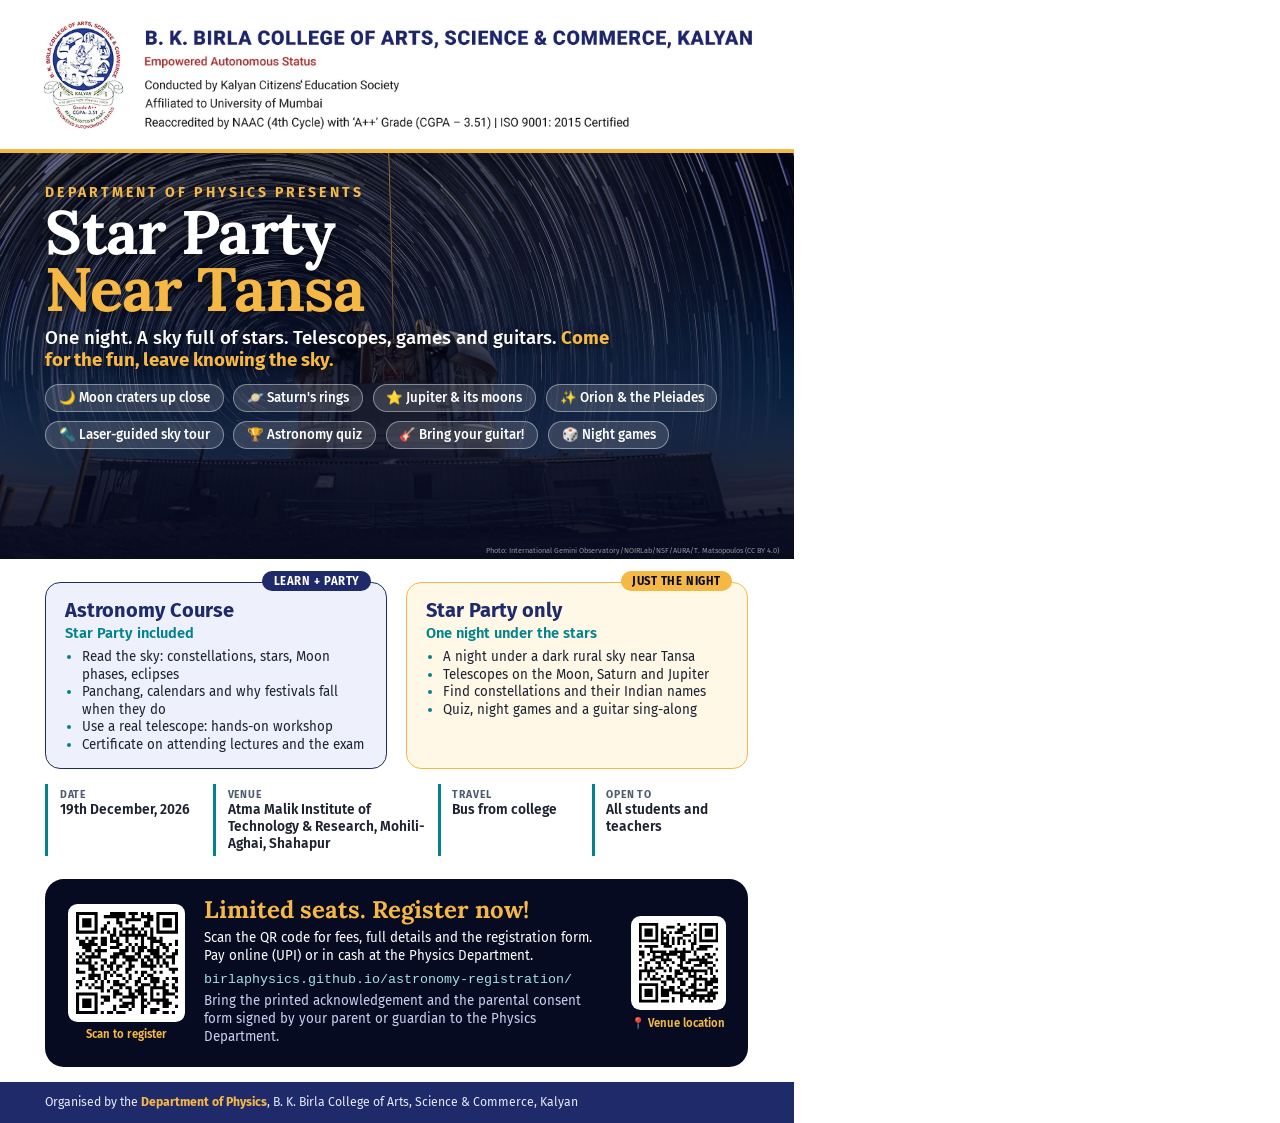
<file: pamphlet/pamphlet.html>
<!doctype html>
<html lang="en">
<head>
<meta charset="utf-8">
<title>Star Party Near Tansa | Department of Physics, B. K. Birla College, Kalyan</title>
<link href="https://fonts.googleapis.com/css2?family=Fira+Sans:wght@400;500;600;700;800&family=Lora:ital,wght@0,600;0,700;1,600&display=swap" rel="stylesheet">
<style>
  @page { size: A4; margin: 0; }
  :root { --indigo: #1F2A6B; --night: #070B22; --teal: #00838F; --gold: #F5B845; --slate: #4f5b70; --pale: #eef1fb; }
  * { box-sizing: border-box; }
  html, body { margin: 0; padding: 0; }
  body { font-family: "Fira Sans", sans-serif; color: #1d2233; -webkit-print-color-adjust: exact; print-color-adjust: exact; }
  .page { width: 210mm; height: 297mm; position: relative; overflow: hidden; background: #fff; display: flex; flex-direction: column; }

  /* college band */
  .band { background: #fff; padding: 3mm 8mm 2.5mm; text-align: center; border-bottom: 1.2mm solid var(--gold); }
  .band img { width: 100%; height: auto; display: block; }

  /* hero */
  .hero { position: relative; color: #fff; padding: 8mm 12mm 8mm; flex: 1;
          background: linear-gradient(180deg, rgba(7,11,34,.35), rgba(7,11,34,.55) 45%, rgba(7,11,34,.95)), url("../assets/img/hero-star-trails.jpg") center 35% / cover; }
  .eyebrow { font-weight: 700; letter-spacing: .22em; font-size: 10.5pt; color: var(--gold); text-transform: uppercase; }
  h1 { font-family: "Lora", serif; line-height: .92; margin: 1mm 0 2.5mm; letter-spacing: -.5pt; text-shadow: 0 2px 12px rgba(0,0,0,.5); }
  h1 .line { display: inline-block; white-space: nowrap; font-size: 46pt; }
  h1 .gold { color: var(--gold); }
  .tagline { font-size: 14pt; font-weight: 500; margin: 0 0 3.5mm; max-width: 150mm; text-shadow: 0 1px 8px rgba(0,0,0,.6); }
  .tagline b { color: var(--gold); }
  .chips { display: flex; flex-wrap: wrap; gap: 2.5mm; }
  .chip { background: rgba(255,255,255,.14); border: .3mm solid rgba(255,255,255,.4); border-radius: 20mm; padding: 1.3mm 3.4mm; font-size: 10pt; font-weight: 500; }
  .credit { position: absolute; right: 4mm; bottom: 1mm; font-size: 5.5pt; color: rgba(255,255,255,.55); }

  /* body */
  .body { flex: 1; padding: 6mm 12mm 0; display: flex; flex-direction: column; }
  .cards { display: grid; grid-template-columns: 1fr 1fr; gap: 5mm; }
  .card { border-radius: 4mm; padding: 4mm 5mm 3.5mm; position: relative; }
  .card.course { background: var(--pale); border: .5mm solid var(--indigo); }
  .card.party { background: #fff8e6; border: .5mm solid var(--gold); }
  .card h2 { margin: 0; font-size: 15pt; color: var(--indigo); }
  .card .sub { font-size: 11pt; font-weight: 600; color: var(--teal); margin: .5mm 0 2mm; }
  .card .price { font-family: "Lora", serif; font-size: 22pt; font-weight: 700; color: var(--indigo); margin: .5mm 0 1.5mm; }
  .card .price small { font-family: "Fira Sans"; font-size: 10pt; font-weight: 600; color: var(--teal); }
  .card ul { margin: 0; padding-left: 4.5mm; font-size: 10pt; line-height: 1.32; }
  .card li::marker { color: var(--teal); }
  .badge { position: absolute; top: -3.2mm; right: 4mm; background: var(--indigo); color: #fff; font-size: 8.5pt; font-weight: 700; padding: .8mm 3mm; border-radius: 10mm; letter-spacing: .05em; }
  .party .badge { background: var(--gold); color: var(--night); }

  .facts { display: grid; grid-template-columns: 1.1fr 1.5fr 1fr 1.1fr; gap: 3mm; margin: 4mm 0 6mm; }
  .fact { border-left: 1mm solid var(--teal); padding: 1mm 0 1mm 3mm; }
  .fact span { display: block; font-size: 7.8pt; font-weight: 700; color: var(--slate); text-transform: uppercase; letter-spacing: .08em; }
  .fact b { font-size: 10.3pt; font-weight: 600; line-height: 1.25; display: block; }

  .register { margin-top: auto; margin-bottom: 4mm; display: flex; align-items: center; gap: 5mm; background: var(--night); color: #fff; border-radius: 5mm; padding: 4mm 6mm; }
  .qr-col { flex: none; text-align: center; font-size: 8.5pt; font-weight: 600; color: var(--gold); }
  .qr-col span { display: block; margin-top: 1.5mm; }
  .qr { width: 31mm; height: 31mm; background: #fff; border-radius: 2.5mm; padding: 2mm; }
  .qr-col.small .qr { width: 25mm; height: 25mm; }
  .qr svg { width: 100%; height: 100%; display: block; }
  .reg-text h3 { margin: 0 0 1.5mm; font-family: "Lora", serif; font-size: 18pt; color: var(--gold); }
  .reg-text p { margin: 0 0 1.2mm; font-size: 10pt; line-height: 1.35; }
  .url { font-family: ui-monospace, Menlo, monospace; font-size: 10pt; color: #9fe3e8; word-break: break-all; }
  .note { font-size: 8.8pt; color: #c9cfef; }

  .footer { background: var(--indigo); color: #e6e9fa; padding: 3.5mm 12mm; display: flex; justify-content: space-between; align-items: center; font-size: 9.2pt; }
  .footer b { color: var(--gold); }
</style>
</head>
<body>
<div class="page">
  <div class="band"><img src="../assets/img/bkbc-logo.jpg" alt="B. K. Birla College of Arts, Science & Commerce, Kalyan"></div>

  <div class="hero">
    <div class="eyebrow">Department of Physics presents</div>
    <h1 id="headline"><span class="line">Star Party</span><br><span class="line gold">Near Tansa</span></h1>
    <p class="tagline">One night. A sky full of stars. Telescopes, games and guitars. <b>Come for the fun, leave knowing the sky.</b></p>
    <div class="chips">
      <span class="chip">&#127769; Moon craters up close</span>
      <span class="chip">&#129680; Saturn's rings</span>
      <span class="chip">&#11088; Jupiter &amp; its moons</span>
      <span class="chip">&#10024; Orion &amp; the Pleiades</span>
      <span class="chip">&#128294; Laser-guided sky tour</span>
      <span class="chip">&#127942; Astronomy quiz</span>
      <span class="chip">&#127928; Bring your guitar!</span>
      <span class="chip">&#127922; Night games</span>
    </div>
    <div class="credit">Photo: International Gemini Observatory/NOIRLab/NSF/AURA/T. Matsopoulos (CC BY 4.0)</div>
  </div>

  <div class="body">
    <div class="cards">
      <div class="card course">
        <span class="badge">LEARN + PARTY</span>
        <h2>Astronomy Course</h2>
        <div class="sub">Star Party included</div>
        <ul>
          <li>Read the sky: constellations, stars, Moon phases, eclipses</li>
          <li>Panchang, calendars and why festivals fall when they do</li>
          <li>Use a real telescope: hands-on workshop</li>
          <li>Certificate on attending lectures and the exam</li>
        </ul>
      </div>
      <div class="card party">
        <span class="badge">JUST THE NIGHT</span>
        <h2>Star Party only</h2>
        <div class="sub">One night under the stars</div>
        <ul>
          <li>A night under a dark rural sky near Tansa</li>
          <li>Telescopes on the Moon, Saturn and Jupiter</li>
          <li>Find constellations and their Indian names</li>
          <li>Quiz, night games and a guitar sing-along</li>
        </ul>
      </div>
    </div>

    <div class="facts">
      <div class="fact"><span>Date</span><b>19th December, 2026</b></div>
      <div class="fact"><span>Venue</span><b>Atma Malik Institute of Technology &amp; Research, Mohili-Aghai, Shahapur</b></div>
      <div class="fact"><span>Travel</span><b>Bus from college</b></div>
      <div class="fact"><span>Open to</span><b>All students and teachers</b></div>
    </div>

    <div class="register">
      <div class="qr-col"><div class="qr"><svg version="1.1" xmlns="http://www.w3.org/2000/svg" viewBox="0 0 132 132"  preserveAspectRatio="xMinYMin meet"><rect width="100%" height="100%" fill="white" cx="0" cy="0"/><path d="M0,0l4,0 0,4 -4,0 0,-4z M4,0l4,0 0,4 -4,0 0,-4z M8,0l4,0 0,4 -4,0 0,-4z M12,0l4,0 0,4 -4,0 0,-4z M16,0l4,0 0,4 -4,0 0,-4z M20,0l4,0 0,4 -4,0 0,-4z M24,0l4,0 0,4 -4,0 0,-4z M44,0l4,0 0,4 -4,0 0,-4z M48,0l4,0 0,4 -4,0 0,-4z M52,0l4,0 0,4 -4,0 0,-4z M56,0l4,0 0,4 -4,0 0,-4z M60,0l4,0 0,4 -4,0 0,-4z M68,0l4,0 0,4 -4,0 0,-4z M72,0l4,0 0,4 -4,0 0,-4z M76,0l4,0 0,4 -4,0 0,-4z M84,0l4,0 0,4 -4,0 0,-4z M92,0l4,0 0,4 -4,0 0,-4z M104,0l4,0 0,4 -4,0 0,-4z M108,0l4,0 0,4 -4,0 0,-4z M112,0l4,0 0,4 -4,0 0,-4z M116,0l4,0 0,4 -4,0 0,-4z M120,0l4,0 0,4 -4,0 0,-4z M124,0l4,0 0,4 -4,0 0,-4z M128,0l4,0 0,4 -4,0 0,-4z M0,4l4,0 0,4 -4,0 0,-4z M24,4l4,0 0,4 -4,0 0,-4z M36,4l4,0 0,4 -4,0 0,-4z M40,4l4,0 0,4 -4,0 0,-4z M44,4l4,0 0,4 -4,0 0,-4z M48,4l4,0 0,4 -4,0 0,-4z M52,4l4,0 0,4 -4,0 0,-4z M56,4l4,0 0,4 -4,0 0,-4z M60,4l4,0 0,4 -4,0 0,-4z M72,4l4,0 0,4 -4,0 0,-4z M84,4l4,0 0,4 -4,0 0,-4z M88,4l4,0 0,4 -4,0 0,-4z M92,4l4,0 0,4 -4,0 0,-4z M96,4l4,0 0,4 -4,0 0,-4z M104,4l4,0 0,4 -4,0 0,-4z M128,4l4,0 0,4 -4,0 0,-4z M0,8l4,0 0,4 -4,0 0,-4z M8,8l4,0 0,4 -4,0 0,-4z M12,8l4,0 0,4 -4,0 0,-4z M16,8l4,0 0,4 -4,0 0,-4z M24,8l4,0 0,4 -4,0 0,-4z M52,8l4,0 0,4 -4,0 0,-4z M64,8l4,0 0,4 -4,0 0,-4z M68,8l4,0 0,4 -4,0 0,-4z M72,8l4,0 0,4 -4,0 0,-4z M76,8l4,0 0,4 -4,0 0,-4z M80,8l4,0 0,4 -4,0 0,-4z M92,8l4,0 0,4 -4,0 0,-4z M96,8l4,0 0,4 -4,0 0,-4z M104,8l4,0 0,4 -4,0 0,-4z M112,8l4,0 0,4 -4,0 0,-4z M116,8l4,0 0,4 -4,0 0,-4z M120,8l4,0 0,4 -4,0 0,-4z M128,8l4,0 0,4 -4,0 0,-4z M0,12l4,0 0,4 -4,0 0,-4z M8,12l4,0 0,4 -4,0 0,-4z M12,12l4,0 0,4 -4,0 0,-4z M16,12l4,0 0,4 -4,0 0,-4z M24,12l4,0 0,4 -4,0 0,-4z M40,12l4,0 0,4 -4,0 0,-4z M52,12l4,0 0,4 -4,0 0,-4z M56,12l4,0 0,4 -4,0 0,-4z M64,12l4,0 0,4 -4,0 0,-4z M88,12l4,0 0,4 -4,0 0,-4z M92,12l4,0 0,4 -4,0 0,-4z M104,12l4,0 0,4 -4,0 0,-4z M112,12l4,0 0,4 -4,0 0,-4z M116,12l4,0 0,4 -4,0 0,-4z M120,12l4,0 0,4 -4,0 0,-4z M128,12l4,0 0,4 -4,0 0,-4z M0,16l4,0 0,4 -4,0 0,-4z M8,16l4,0 0,4 -4,0 0,-4z M12,16l4,0 0,4 -4,0 0,-4z M16,16l4,0 0,4 -4,0 0,-4z M24,16l4,0 0,4 -4,0 0,-4z M36,16l4,0 0,4 -4,0 0,-4z M56,16l4,0 0,4 -4,0 0,-4z M72,16l4,0 0,4 -4,0 0,-4z M88,16l4,0 0,4 -4,0 0,-4z M92,16l4,0 0,4 -4,0 0,-4z M104,16l4,0 0,4 -4,0 0,-4z M112,16l4,0 0,4 -4,0 0,-4z M116,16l4,0 0,4 -4,0 0,-4z M120,16l4,0 0,4 -4,0 0,-4z M128,16l4,0 0,4 -4,0 0,-4z M0,20l4,0 0,4 -4,0 0,-4z M24,20l4,0 0,4 -4,0 0,-4z M32,20l4,0 0,4 -4,0 0,-4z M36,20l4,0 0,4 -4,0 0,-4z M48,20l4,0 0,4 -4,0 0,-4z M60,20l4,0 0,4 -4,0 0,-4z M64,20l4,0 0,4 -4,0 0,-4z M68,20l4,0 0,4 -4,0 0,-4z M72,20l4,0 0,4 -4,0 0,-4z M76,20l4,0 0,4 -4,0 0,-4z M84,20l4,0 0,4 -4,0 0,-4z M96,20l4,0 0,4 -4,0 0,-4z M104,20l4,0 0,4 -4,0 0,-4z M128,20l4,0 0,4 -4,0 0,-4z M0,24l4,0 0,4 -4,0 0,-4z M4,24l4,0 0,4 -4,0 0,-4z M8,24l4,0 0,4 -4,0 0,-4z M12,24l4,0 0,4 -4,0 0,-4z M16,24l4,0 0,4 -4,0 0,-4z M20,24l4,0 0,4 -4,0 0,-4z M24,24l4,0 0,4 -4,0 0,-4z M32,24l4,0 0,4 -4,0 0,-4z M40,24l4,0 0,4 -4,0 0,-4z M48,24l4,0 0,4 -4,0 0,-4z M56,24l4,0 0,4 -4,0 0,-4z M64,24l4,0 0,4 -4,0 0,-4z M72,24l4,0 0,4 -4,0 0,-4z M80,24l4,0 0,4 -4,0 0,-4z M88,24l4,0 0,4 -4,0 0,-4z M96,24l4,0 0,4 -4,0 0,-4z M104,24l4,0 0,4 -4,0 0,-4z M108,24l4,0 0,4 -4,0 0,-4z M112,24l4,0 0,4 -4,0 0,-4z M116,24l4,0 0,4 -4,0 0,-4z M120,24l4,0 0,4 -4,0 0,-4z M124,24l4,0 0,4 -4,0 0,-4z M128,24l4,0 0,4 -4,0 0,-4z M44,28l4,0 0,4 -4,0 0,-4z M48,28l4,0 0,4 -4,0 0,-4z M56,28l4,0 0,4 -4,0 0,-4z M60,28l4,0 0,4 -4,0 0,-4z M64,28l4,0 0,4 -4,0 0,-4z M68,28l4,0 0,4 -4,0 0,-4z M72,28l4,0 0,4 -4,0 0,-4z M76,28l4,0 0,4 -4,0 0,-4z M80,28l4,0 0,4 -4,0 0,-4z M84,28l4,0 0,4 -4,0 0,-4z M88,28l4,0 0,4 -4,0 0,-4z M96,28l4,0 0,4 -4,0 0,-4z M0,32l4,0 0,4 -4,0 0,-4z M12,32l4,0 0,4 -4,0 0,-4z M20,32l4,0 0,4 -4,0 0,-4z M24,32l4,0 0,4 -4,0 0,-4z M32,32l4,0 0,4 -4,0 0,-4z M36,32l4,0 0,4 -4,0 0,-4z M44,32l4,0 0,4 -4,0 0,-4z M52,32l4,0 0,4 -4,0 0,-4z M64,32l4,0 0,4 -4,0 0,-4z M76,32l4,0 0,4 -4,0 0,-4z M84,32l4,0 0,4 -4,0 0,-4z M92,32l4,0 0,4 -4,0 0,-4z M96,32l4,0 0,4 -4,0 0,-4z M100,32l4,0 0,4 -4,0 0,-4z M108,32l4,0 0,4 -4,0 0,-4z M4,36l4,0 0,4 -4,0 0,-4z M8,36l4,0 0,4 -4,0 0,-4z M16,36l4,0 0,4 -4,0 0,-4z M20,36l4,0 0,4 -4,0 0,-4z M32,36l4,0 0,4 -4,0 0,-4z M36,36l4,0 0,4 -4,0 0,-4z M44,36l4,0 0,4 -4,0 0,-4z M48,36l4,0 0,4 -4,0 0,-4z M52,36l4,0 0,4 -4,0 0,-4z M64,36l4,0 0,4 -4,0 0,-4z M84,36l4,0 0,4 -4,0 0,-4z M96,36l4,0 0,4 -4,0 0,-4z M100,36l4,0 0,4 -4,0 0,-4z M104,36l4,0 0,4 -4,0 0,-4z M108,36l4,0 0,4 -4,0 0,-4z M128,36l4,0 0,4 -4,0 0,-4z M4,40l4,0 0,4 -4,0 0,-4z M8,40l4,0 0,4 -4,0 0,-4z M12,40l4,0 0,4 -4,0 0,-4z M16,40l4,0 0,4 -4,0 0,-4z M20,40l4,0 0,4 -4,0 0,-4z M24,40l4,0 0,4 -4,0 0,-4z M32,40l4,0 0,4 -4,0 0,-4z M36,40l4,0 0,4 -4,0 0,-4z M52,40l4,0 0,4 -4,0 0,-4z M56,40l4,0 0,4 -4,0 0,-4z M68,40l4,0 0,4 -4,0 0,-4z M76,40l4,0 0,4 -4,0 0,-4z M84,40l4,0 0,4 -4,0 0,-4z M96,40l4,0 0,4 -4,0 0,-4z M108,40l4,0 0,4 -4,0 0,-4z M112,40l4,0 0,4 -4,0 0,-4z M120,40l4,0 0,4 -4,0 0,-4z M128,40l4,0 0,4 -4,0 0,-4z M8,44l4,0 0,4 -4,0 0,-4z M12,44l4,0 0,4 -4,0 0,-4z M16,44l4,0 0,4 -4,0 0,-4z M28,44l4,0 0,4 -4,0 0,-4z M44,44l4,0 0,4 -4,0 0,-4z M48,44l4,0 0,4 -4,0 0,-4z M52,44l4,0 0,4 -4,0 0,-4z M64,44l4,0 0,4 -4,0 0,-4z M72,44l4,0 0,4 -4,0 0,-4z M80,44l4,0 0,4 -4,0 0,-4z M84,44l4,0 0,4 -4,0 0,-4z M88,44l4,0 0,4 -4,0 0,-4z M96,44l4,0 0,4 -4,0 0,-4z M104,44l4,0 0,4 -4,0 0,-4z M112,44l4,0 0,4 -4,0 0,-4z M116,44l4,0 0,4 -4,0 0,-4z M12,48l4,0 0,4 -4,0 0,-4z M16,48l4,0 0,4 -4,0 0,-4z M24,48l4,0 0,4 -4,0 0,-4z M28,48l4,0 0,4 -4,0 0,-4z M32,48l4,0 0,4 -4,0 0,-4z M36,48l4,0 0,4 -4,0 0,-4z M56,48l4,0 0,4 -4,0 0,-4z M60,48l4,0 0,4 -4,0 0,-4z M64,48l4,0 0,4 -4,0 0,-4z M72,48l4,0 0,4 -4,0 0,-4z M80,48l4,0 0,4 -4,0 0,-4z M84,48l4,0 0,4 -4,0 0,-4z M92,48l4,0 0,4 -4,0 0,-4z M96,48l4,0 0,4 -4,0 0,-4z M100,48l4,0 0,4 -4,0 0,-4z M104,48l4,0 0,4 -4,0 0,-4z M116,48l4,0 0,4 -4,0 0,-4z M128,48l4,0 0,4 -4,0 0,-4z M0,52l4,0 0,4 -4,0 0,-4z M8,52l4,0 0,4 -4,0 0,-4z M20,52l4,0 0,4 -4,0 0,-4z M28,52l4,0 0,4 -4,0 0,-4z M48,52l4,0 0,4 -4,0 0,-4z M52,52l4,0 0,4 -4,0 0,-4z M56,52l4,0 0,4 -4,0 0,-4z M60,52l4,0 0,4 -4,0 0,-4z M76,52l4,0 0,4 -4,0 0,-4z M80,52l4,0 0,4 -4,0 0,-4z M96,52l4,0 0,4 -4,0 0,-4z M100,52l4,0 0,4 -4,0 0,-4z M104,52l4,0 0,4 -4,0 0,-4z M112,52l4,0 0,4 -4,0 0,-4z M124,52l4,0 0,4 -4,0 0,-4z M128,52l4,0 0,4 -4,0 0,-4z M4,56l4,0 0,4 -4,0 0,-4z M12,56l4,0 0,4 -4,0 0,-4z M16,56l4,0 0,4 -4,0 0,-4z M20,56l4,0 0,4 -4,0 0,-4z M24,56l4,0 0,4 -4,0 0,-4z M28,56l4,0 0,4 -4,0 0,-4z M44,56l4,0 0,4 -4,0 0,-4z M48,56l4,0 0,4 -4,0 0,-4z M52,56l4,0 0,4 -4,0 0,-4z M60,56l4,0 0,4 -4,0 0,-4z M64,56l4,0 0,4 -4,0 0,-4z M68,56l4,0 0,4 -4,0 0,-4z M72,56l4,0 0,4 -4,0 0,-4z M80,56l4,0 0,4 -4,0 0,-4z M88,56l4,0 0,4 -4,0 0,-4z M92,56l4,0 0,4 -4,0 0,-4z M100,56l4,0 0,4 -4,0 0,-4z M104,56l4,0 0,4 -4,0 0,-4z M108,56l4,0 0,4 -4,0 0,-4z M116,56l4,0 0,4 -4,0 0,-4z M120,56l4,0 0,4 -4,0 0,-4z M124,56l4,0 0,4 -4,0 0,-4z M0,60l4,0 0,4 -4,0 0,-4z M8,60l4,0 0,4 -4,0 0,-4z M16,60l4,0 0,4 -4,0 0,-4z M32,60l4,0 0,4 -4,0 0,-4z M36,60l4,0 0,4 -4,0 0,-4z M48,60l4,0 0,4 -4,0 0,-4z M64,60l4,0 0,4 -4,0 0,-4z M68,60l4,0 0,4 -4,0 0,-4z M72,60l4,0 0,4 -4,0 0,-4z M76,60l4,0 0,4 -4,0 0,-4z M84,60l4,0 0,4 -4,0 0,-4z M92,60l4,0 0,4 -4,0 0,-4z M96,60l4,0 0,4 -4,0 0,-4z M104,60l4,0 0,4 -4,0 0,-4z M112,60l4,0 0,4 -4,0 0,-4z M124,60l4,0 0,4 -4,0 0,-4z M0,64l4,0 0,4 -4,0 0,-4z M4,64l4,0 0,4 -4,0 0,-4z M8,64l4,0 0,4 -4,0 0,-4z M12,64l4,0 0,4 -4,0 0,-4z M16,64l4,0 0,4 -4,0 0,-4z M24,64l4,0 0,4 -4,0 0,-4z M36,64l4,0 0,4 -4,0 0,-4z M44,64l4,0 0,4 -4,0 0,-4z M48,64l4,0 0,4 -4,0 0,-4z M60,64l4,0 0,4 -4,0 0,-4z M68,64l4,0 0,4 -4,0 0,-4z M84,64l4,0 0,4 -4,0 0,-4z M88,64l4,0 0,4 -4,0 0,-4z M96,64l4,0 0,4 -4,0 0,-4z M104,64l4,0 0,4 -4,0 0,-4z M112,64l4,0 0,4 -4,0 0,-4z M116,64l4,0 0,4 -4,0 0,-4z M124,64l4,0 0,4 -4,0 0,-4z M16,68l4,0 0,4 -4,0 0,-4z M20,68l4,0 0,4 -4,0 0,-4z M32,68l4,0 0,4 -4,0 0,-4z M40,68l4,0 0,4 -4,0 0,-4z M44,68l4,0 0,4 -4,0 0,-4z M52,68l4,0 0,4 -4,0 0,-4z M56,68l4,0 0,4 -4,0 0,-4z M68,68l4,0 0,4 -4,0 0,-4z M72,68l4,0 0,4 -4,0 0,-4z M84,68l4,0 0,4 -4,0 0,-4z M88,68l4,0 0,4 -4,0 0,-4z M92,68l4,0 0,4 -4,0 0,-4z M96,68l4,0 0,4 -4,0 0,-4z M100,68l4,0 0,4 -4,0 0,-4z M108,68l4,0 0,4 -4,0 0,-4z M116,68l4,0 0,4 -4,0 0,-4z M0,72l4,0 0,4 -4,0 0,-4z M16,72l4,0 0,4 -4,0 0,-4z M20,72l4,0 0,4 -4,0 0,-4z M24,72l4,0 0,4 -4,0 0,-4z M32,72l4,0 0,4 -4,0 0,-4z M44,72l4,0 0,4 -4,0 0,-4z M52,72l4,0 0,4 -4,0 0,-4z M64,72l4,0 0,4 -4,0 0,-4z M68,72l4,0 0,4 -4,0 0,-4z M96,72l4,0 0,4 -4,0 0,-4z M120,72l4,0 0,4 -4,0 0,-4z M124,72l4,0 0,4 -4,0 0,-4z M128,72l4,0 0,4 -4,0 0,-4z M0,76l4,0 0,4 -4,0 0,-4z M4,76l4,0 0,4 -4,0 0,-4z M8,76l4,0 0,4 -4,0 0,-4z M20,76l4,0 0,4 -4,0 0,-4z M36,76l4,0 0,4 -4,0 0,-4z M40,76l4,0 0,4 -4,0 0,-4z M48,76l4,0 0,4 -4,0 0,-4z M64,76l4,0 0,4 -4,0 0,-4z M76,76l4,0 0,4 -4,0 0,-4z M84,76l4,0 0,4 -4,0 0,-4z M88,76l4,0 0,4 -4,0 0,-4z M100,76l4,0 0,4 -4,0 0,-4z M108,76l4,0 0,4 -4,0 0,-4z M124,76l4,0 0,4 -4,0 0,-4z M16,80l4,0 0,4 -4,0 0,-4z M20,80l4,0 0,4 -4,0 0,-4z M24,80l4,0 0,4 -4,0 0,-4z M28,80l4,0 0,4 -4,0 0,-4z M36,80l4,0 0,4 -4,0 0,-4z M44,80l4,0 0,4 -4,0 0,-4z M52,80l4,0 0,4 -4,0 0,-4z M56,80l4,0 0,4 -4,0 0,-4z M68,80l4,0 0,4 -4,0 0,-4z M84,80l4,0 0,4 -4,0 0,-4z M92,80l4,0 0,4 -4,0 0,-4z M96,80l4,0 0,4 -4,0 0,-4z M8,84l4,0 0,4 -4,0 0,-4z M16,84l4,0 0,4 -4,0 0,-4z M20,84l4,0 0,4 -4,0 0,-4z M28,84l4,0 0,4 -4,0 0,-4z M36,84l4,0 0,4 -4,0 0,-4z M60,84l4,0 0,4 -4,0 0,-4z M68,84l4,0 0,4 -4,0 0,-4z M80,84l4,0 0,4 -4,0 0,-4z M88,84l4,0 0,4 -4,0 0,-4z M96,84l4,0 0,4 -4,0 0,-4z M100,84l4,0 0,4 -4,0 0,-4z M104,84l4,0 0,4 -4,0 0,-4z M116,84l4,0 0,4 -4,0 0,-4z M124,84l4,0 0,4 -4,0 0,-4z M128,84l4,0 0,4 -4,0 0,-4z M0,88l4,0 0,4 -4,0 0,-4z M4,88l4,0 0,4 -4,0 0,-4z M24,88l4,0 0,4 -4,0 0,-4z M32,88l4,0 0,4 -4,0 0,-4z M40,88l4,0 0,4 -4,0 0,-4z M48,88l4,0 0,4 -4,0 0,-4z M52,88l4,0 0,4 -4,0 0,-4z M64,88l4,0 0,4 -4,0 0,-4z M76,88l4,0 0,4 -4,0 0,-4z M80,88l4,0 0,4 -4,0 0,-4z M96,88l4,0 0,4 -4,0 0,-4z M100,88l4,0 0,4 -4,0 0,-4z M104,88l4,0 0,4 -4,0 0,-4z M112,88l4,0 0,4 -4,0 0,-4z M128,88l4,0 0,4 -4,0 0,-4z M4,92l4,0 0,4 -4,0 0,-4z M12,92l4,0 0,4 -4,0 0,-4z M20,92l4,0 0,4 -4,0 0,-4z M32,92l4,0 0,4 -4,0 0,-4z M48,92l4,0 0,4 -4,0 0,-4z M52,92l4,0 0,4 -4,0 0,-4z M56,92l4,0 0,4 -4,0 0,-4z M60,92l4,0 0,4 -4,0 0,-4z M76,92l4,0 0,4 -4,0 0,-4z M84,92l4,0 0,4 -4,0 0,-4z M88,92l4,0 0,4 -4,0 0,-4z M92,92l4,0 0,4 -4,0 0,-4z M100,92l4,0 0,4 -4,0 0,-4z M112,92l4,0 0,4 -4,0 0,-4z M116,92l4,0 0,4 -4,0 0,-4z M124,92l4,0 0,4 -4,0 0,-4z M0,96l4,0 0,4 -4,0 0,-4z M16,96l4,0 0,4 -4,0 0,-4z M24,96l4,0 0,4 -4,0 0,-4z M28,96l4,0 0,4 -4,0 0,-4z M32,96l4,0 0,4 -4,0 0,-4z M44,96l4,0 0,4 -4,0 0,-4z M56,96l4,0 0,4 -4,0 0,-4z M64,96l4,0 0,4 -4,0 0,-4z M68,96l4,0 0,4 -4,0 0,-4z M80,96l4,0 0,4 -4,0 0,-4z M84,96l4,0 0,4 -4,0 0,-4z M96,96l4,0 0,4 -4,0 0,-4z M100,96l4,0 0,4 -4,0 0,-4z M104,96l4,0 0,4 -4,0 0,-4z M108,96l4,0 0,4 -4,0 0,-4z M112,96l4,0 0,4 -4,0 0,-4z M124,96l4,0 0,4 -4,0 0,-4z M128,96l4,0 0,4 -4,0 0,-4z M32,100l4,0 0,4 -4,0 0,-4z M40,100l4,0 0,4 -4,0 0,-4z M48,100l4,0 0,4 -4,0 0,-4z M52,100l4,0 0,4 -4,0 0,-4z M68,100l4,0 0,4 -4,0 0,-4z M76,100l4,0 0,4 -4,0 0,-4z M80,100l4,0 0,4 -4,0 0,-4z M84,100l4,0 0,4 -4,0 0,-4z M96,100l4,0 0,4 -4,0 0,-4z M112,100l4,0 0,4 -4,0 0,-4z M116,100l4,0 0,4 -4,0 0,-4z M128,100l4,0 0,4 -4,0 0,-4z M0,104l4,0 0,4 -4,0 0,-4z M4,104l4,0 0,4 -4,0 0,-4z M8,104l4,0 0,4 -4,0 0,-4z M12,104l4,0 0,4 -4,0 0,-4z M16,104l4,0 0,4 -4,0 0,-4z M20,104l4,0 0,4 -4,0 0,-4z M24,104l4,0 0,4 -4,0 0,-4z M48,104l4,0 0,4 -4,0 0,-4z M52,104l4,0 0,4 -4,0 0,-4z M56,104l4,0 0,4 -4,0 0,-4z M68,104l4,0 0,4 -4,0 0,-4z M72,104l4,0 0,4 -4,0 0,-4z M80,104l4,0 0,4 -4,0 0,-4z M84,104l4,0 0,4 -4,0 0,-4z M88,104l4,0 0,4 -4,0 0,-4z M96,104l4,0 0,4 -4,0 0,-4z M104,104l4,0 0,4 -4,0 0,-4z M112,104l4,0 0,4 -4,0 0,-4z M116,104l4,0 0,4 -4,0 0,-4z M120,104l4,0 0,4 -4,0 0,-4z M124,104l4,0 0,4 -4,0 0,-4z M0,108l4,0 0,4 -4,0 0,-4z M24,108l4,0 0,4 -4,0 0,-4z M32,108l4,0 0,4 -4,0 0,-4z M36,108l4,0 0,4 -4,0 0,-4z M40,108l4,0 0,4 -4,0 0,-4z M48,108l4,0 0,4 -4,0 0,-4z M60,108l4,0 0,4 -4,0 0,-4z M64,108l4,0 0,4 -4,0 0,-4z M68,108l4,0 0,4 -4,0 0,-4z M72,108l4,0 0,4 -4,0 0,-4z M76,108l4,0 0,4 -4,0 0,-4z M84,108l4,0 0,4 -4,0 0,-4z M96,108l4,0 0,4 -4,0 0,-4z M112,108l4,0 0,4 -4,0 0,-4z M128,108l4,0 0,4 -4,0 0,-4z M0,112l4,0 0,4 -4,0 0,-4z M8,112l4,0 0,4 -4,0 0,-4z M12,112l4,0 0,4 -4,0 0,-4z M16,112l4,0 0,4 -4,0 0,-4z M24,112l4,0 0,4 -4,0 0,-4z M36,112l4,0 0,4 -4,0 0,-4z M40,112l4,0 0,4 -4,0 0,-4z M56,112l4,0 0,4 -4,0 0,-4z M72,112l4,0 0,4 -4,0 0,-4z M84,112l4,0 0,4 -4,0 0,-4z M88,112l4,0 0,4 -4,0 0,-4z M96,112l4,0 0,4 -4,0 0,-4z M100,112l4,0 0,4 -4,0 0,-4z M104,112l4,0 0,4 -4,0 0,-4z M108,112l4,0 0,4 -4,0 0,-4z M112,112l4,0 0,4 -4,0 0,-4z M116,112l4,0 0,4 -4,0 0,-4z M0,116l4,0 0,4 -4,0 0,-4z M8,116l4,0 0,4 -4,0 0,-4z M12,116l4,0 0,4 -4,0 0,-4z M16,116l4,0 0,4 -4,0 0,-4z M24,116l4,0 0,4 -4,0 0,-4z M32,116l4,0 0,4 -4,0 0,-4z M60,116l4,0 0,4 -4,0 0,-4z M64,116l4,0 0,4 -4,0 0,-4z M68,116l4,0 0,4 -4,0 0,-4z M72,116l4,0 0,4 -4,0 0,-4z M84,116l4,0 0,4 -4,0 0,-4z M92,116l4,0 0,4 -4,0 0,-4z M104,116l4,0 0,4 -4,0 0,-4z M112,116l4,0 0,4 -4,0 0,-4z M116,116l4,0 0,4 -4,0 0,-4z M120,116l4,0 0,4 -4,0 0,-4z M0,120l4,0 0,4 -4,0 0,-4z M8,120l4,0 0,4 -4,0 0,-4z M12,120l4,0 0,4 -4,0 0,-4z M16,120l4,0 0,4 -4,0 0,-4z M24,120l4,0 0,4 -4,0 0,-4z M48,120l4,0 0,4 -4,0 0,-4z M56,120l4,0 0,4 -4,0 0,-4z M60,120l4,0 0,4 -4,0 0,-4z M64,120l4,0 0,4 -4,0 0,-4z M72,120l4,0 0,4 -4,0 0,-4z M84,120l4,0 0,4 -4,0 0,-4z M88,120l4,0 0,4 -4,0 0,-4z M112,120l4,0 0,4 -4,0 0,-4z M116,120l4,0 0,4 -4,0 0,-4z M128,120l4,0 0,4 -4,0 0,-4z M0,124l4,0 0,4 -4,0 0,-4z M24,124l4,0 0,4 -4,0 0,-4z M48,124l4,0 0,4 -4,0 0,-4z M68,124l4,0 0,4 -4,0 0,-4z M84,124l4,0 0,4 -4,0 0,-4z M96,124l4,0 0,4 -4,0 0,-4z M100,124l4,0 0,4 -4,0 0,-4z M104,124l4,0 0,4 -4,0 0,-4z M0,128l4,0 0,4 -4,0 0,-4z M4,128l4,0 0,4 -4,0 0,-4z M8,128l4,0 0,4 -4,0 0,-4z M12,128l4,0 0,4 -4,0 0,-4z M16,128l4,0 0,4 -4,0 0,-4z M20,128l4,0 0,4 -4,0 0,-4z M24,128l4,0 0,4 -4,0 0,-4z M32,128l4,0 0,4 -4,0 0,-4z M40,128l4,0 0,4 -4,0 0,-4z M44,128l4,0 0,4 -4,0 0,-4z M52,128l4,0 0,4 -4,0 0,-4z M56,128l4,0 0,4 -4,0 0,-4z M60,128l4,0 0,4 -4,0 0,-4z M84,128l4,0 0,4 -4,0 0,-4z M96,128l4,0 0,4 -4,0 0,-4z M100,128l4,0 0,4 -4,0 0,-4z M112,128l4,0 0,4 -4,0 0,-4z M116,128l4,0 0,4 -4,0 0,-4z M124,128l4,0 0,4 -4,0 0,-4z " stroke="transparent" fill="black"/></svg></div><span>Scan to register</span></div>
      <div class="reg-text">
        <h3>Limited seats. Register now!</h3>
        <p>Scan the QR code for fees, full details and the registration form. Pay online (UPI) or in cash at the Physics Department.</p>
        <p class="url">birlaphysics.github.io/astronomy-registration/</p>
        <p class="note">Bring the printed acknowledgement and the parental consent form signed by your parent or guardian to the Physics Department.</p>
      </div>
      <div class="qr-col small"><div class="qr"><svg version="1.1" xmlns="http://www.w3.org/2000/svg" viewBox="0 0 116 116"  preserveAspectRatio="xMinYMin meet"><rect width="100%" height="100%" fill="white" cx="0" cy="0"/><path d="M0,0l4,0 0,4 -4,0 0,-4z M4,0l4,0 0,4 -4,0 0,-4z M8,0l4,0 0,4 -4,0 0,-4z M12,0l4,0 0,4 -4,0 0,-4z M16,0l4,0 0,4 -4,0 0,-4z M20,0l4,0 0,4 -4,0 0,-4z M24,0l4,0 0,4 -4,0 0,-4z M56,0l4,0 0,4 -4,0 0,-4z M72,0l4,0 0,4 -4,0 0,-4z M80,0l4,0 0,4 -4,0 0,-4z M88,0l4,0 0,4 -4,0 0,-4z M92,0l4,0 0,4 -4,0 0,-4z M96,0l4,0 0,4 -4,0 0,-4z M100,0l4,0 0,4 -4,0 0,-4z M104,0l4,0 0,4 -4,0 0,-4z M108,0l4,0 0,4 -4,0 0,-4z M112,0l4,0 0,4 -4,0 0,-4z M0,4l4,0 0,4 -4,0 0,-4z M24,4l4,0 0,4 -4,0 0,-4z M40,4l4,0 0,4 -4,0 0,-4z M44,4l4,0 0,4 -4,0 0,-4z M48,4l4,0 0,4 -4,0 0,-4z M60,4l4,0 0,4 -4,0 0,-4z M64,4l4,0 0,4 -4,0 0,-4z M88,4l4,0 0,4 -4,0 0,-4z M112,4l4,0 0,4 -4,0 0,-4z M0,8l4,0 0,4 -4,0 0,-4z M8,8l4,0 0,4 -4,0 0,-4z M12,8l4,0 0,4 -4,0 0,-4z M16,8l4,0 0,4 -4,0 0,-4z M24,8l4,0 0,4 -4,0 0,-4z M32,8l4,0 0,4 -4,0 0,-4z M56,8l4,0 0,4 -4,0 0,-4z M60,8l4,0 0,4 -4,0 0,-4z M64,8l4,0 0,4 -4,0 0,-4z M80,8l4,0 0,4 -4,0 0,-4z M88,8l4,0 0,4 -4,0 0,-4z M96,8l4,0 0,4 -4,0 0,-4z M100,8l4,0 0,4 -4,0 0,-4z M104,8l4,0 0,4 -4,0 0,-4z M112,8l4,0 0,4 -4,0 0,-4z M0,12l4,0 0,4 -4,0 0,-4z M8,12l4,0 0,4 -4,0 0,-4z M12,12l4,0 0,4 -4,0 0,-4z M16,12l4,0 0,4 -4,0 0,-4z M24,12l4,0 0,4 -4,0 0,-4z M32,12l4,0 0,4 -4,0 0,-4z M36,12l4,0 0,4 -4,0 0,-4z M44,12l4,0 0,4 -4,0 0,-4z M52,12l4,0 0,4 -4,0 0,-4z M56,12l4,0 0,4 -4,0 0,-4z M60,12l4,0 0,4 -4,0 0,-4z M76,12l4,0 0,4 -4,0 0,-4z M88,12l4,0 0,4 -4,0 0,-4z M96,12l4,0 0,4 -4,0 0,-4z M100,12l4,0 0,4 -4,0 0,-4z M104,12l4,0 0,4 -4,0 0,-4z M112,12l4,0 0,4 -4,0 0,-4z M0,16l4,0 0,4 -4,0 0,-4z M8,16l4,0 0,4 -4,0 0,-4z M12,16l4,0 0,4 -4,0 0,-4z M16,16l4,0 0,4 -4,0 0,-4z M24,16l4,0 0,4 -4,0 0,-4z M32,16l4,0 0,4 -4,0 0,-4z M40,16l4,0 0,4 -4,0 0,-4z M64,16l4,0 0,4 -4,0 0,-4z M68,16l4,0 0,4 -4,0 0,-4z M72,16l4,0 0,4 -4,0 0,-4z M80,16l4,0 0,4 -4,0 0,-4z M88,16l4,0 0,4 -4,0 0,-4z M96,16l4,0 0,4 -4,0 0,-4z M100,16l4,0 0,4 -4,0 0,-4z M104,16l4,0 0,4 -4,0 0,-4z M112,16l4,0 0,4 -4,0 0,-4z M0,20l4,0 0,4 -4,0 0,-4z M24,20l4,0 0,4 -4,0 0,-4z M32,20l4,0 0,4 -4,0 0,-4z M36,20l4,0 0,4 -4,0 0,-4z M40,20l4,0 0,4 -4,0 0,-4z M48,20l4,0 0,4 -4,0 0,-4z M56,20l4,0 0,4 -4,0 0,-4z M60,20l4,0 0,4 -4,0 0,-4z M80,20l4,0 0,4 -4,0 0,-4z M88,20l4,0 0,4 -4,0 0,-4z M112,20l4,0 0,4 -4,0 0,-4z M0,24l4,0 0,4 -4,0 0,-4z M4,24l4,0 0,4 -4,0 0,-4z M8,24l4,0 0,4 -4,0 0,-4z M12,24l4,0 0,4 -4,0 0,-4z M16,24l4,0 0,4 -4,0 0,-4z M20,24l4,0 0,4 -4,0 0,-4z M24,24l4,0 0,4 -4,0 0,-4z M32,24l4,0 0,4 -4,0 0,-4z M40,24l4,0 0,4 -4,0 0,-4z M48,24l4,0 0,4 -4,0 0,-4z M56,24l4,0 0,4 -4,0 0,-4z M64,24l4,0 0,4 -4,0 0,-4z M72,24l4,0 0,4 -4,0 0,-4z M80,24l4,0 0,4 -4,0 0,-4z M88,24l4,0 0,4 -4,0 0,-4z M92,24l4,0 0,4 -4,0 0,-4z M96,24l4,0 0,4 -4,0 0,-4z M100,24l4,0 0,4 -4,0 0,-4z M104,24l4,0 0,4 -4,0 0,-4z M108,24l4,0 0,4 -4,0 0,-4z M112,24l4,0 0,4 -4,0 0,-4z M32,28l4,0 0,4 -4,0 0,-4z M36,28l4,0 0,4 -4,0 0,-4z M40,28l4,0 0,4 -4,0 0,-4z M48,28l4,0 0,4 -4,0 0,-4z M56,28l4,0 0,4 -4,0 0,-4z M64,28l4,0 0,4 -4,0 0,-4z M76,28l4,0 0,4 -4,0 0,-4z M80,28l4,0 0,4 -4,0 0,-4z M0,32l4,0 0,4 -4,0 0,-4z M8,32l4,0 0,4 -4,0 0,-4z M12,32l4,0 0,4 -4,0 0,-4z M16,32l4,0 0,4 -4,0 0,-4z M20,32l4,0 0,4 -4,0 0,-4z M24,32l4,0 0,4 -4,0 0,-4z M36,32l4,0 0,4 -4,0 0,-4z M40,32l4,0 0,4 -4,0 0,-4z M44,32l4,0 0,4 -4,0 0,-4z M76,32l4,0 0,4 -4,0 0,-4z M88,32l4,0 0,4 -4,0 0,-4z M92,32l4,0 0,4 -4,0 0,-4z M96,32l4,0 0,4 -4,0 0,-4z M100,32l4,0 0,4 -4,0 0,-4z M104,32l4,0 0,4 -4,0 0,-4z M16,36l4,0 0,4 -4,0 0,-4z M52,36l4,0 0,4 -4,0 0,-4z M64,36l4,0 0,4 -4,0 0,-4z M76,36l4,0 0,4 -4,0 0,-4z M84,36l4,0 0,4 -4,0 0,-4z M88,36l4,0 0,4 -4,0 0,-4z M92,36l4,0 0,4 -4,0 0,-4z M96,36l4,0 0,4 -4,0 0,-4z M112,36l4,0 0,4 -4,0 0,-4z M0,40l4,0 0,4 -4,0 0,-4z M4,40l4,0 0,4 -4,0 0,-4z M16,40l4,0 0,4 -4,0 0,-4z M20,40l4,0 0,4 -4,0 0,-4z M24,40l4,0 0,4 -4,0 0,-4z M28,40l4,0 0,4 -4,0 0,-4z M32,40l4,0 0,4 -4,0 0,-4z M36,40l4,0 0,4 -4,0 0,-4z M44,40l4,0 0,4 -4,0 0,-4z M48,40l4,0 0,4 -4,0 0,-4z M52,40l4,0 0,4 -4,0 0,-4z M56,40l4,0 0,4 -4,0 0,-4z M60,40l4,0 0,4 -4,0 0,-4z M64,40l4,0 0,4 -4,0 0,-4z M68,40l4,0 0,4 -4,0 0,-4z M72,40l4,0 0,4 -4,0 0,-4z M80,40l4,0 0,4 -4,0 0,-4z M0,44l4,0 0,4 -4,0 0,-4z M4,44l4,0 0,4 -4,0 0,-4z M12,44l4,0 0,4 -4,0 0,-4z M20,44l4,0 0,4 -4,0 0,-4z M32,44l4,0 0,4 -4,0 0,-4z M36,44l4,0 0,4 -4,0 0,-4z M40,44l4,0 0,4 -4,0 0,-4z M44,44l4,0 0,4 -4,0 0,-4z M48,44l4,0 0,4 -4,0 0,-4z M52,44l4,0 0,4 -4,0 0,-4z M60,44l4,0 0,4 -4,0 0,-4z M64,44l4,0 0,4 -4,0 0,-4z M80,44l4,0 0,4 -4,0 0,-4z M96,44l4,0 0,4 -4,0 0,-4z M100,44l4,0 0,4 -4,0 0,-4z M108,44l4,0 0,4 -4,0 0,-4z M4,48l4,0 0,4 -4,0 0,-4z M20,48l4,0 0,4 -4,0 0,-4z M24,48l4,0 0,4 -4,0 0,-4z M28,48l4,0 0,4 -4,0 0,-4z M32,48l4,0 0,4 -4,0 0,-4z M40,48l4,0 0,4 -4,0 0,-4z M56,48l4,0 0,4 -4,0 0,-4z M60,48l4,0 0,4 -4,0 0,-4z M64,48l4,0 0,4 -4,0 0,-4z M84,48l4,0 0,4 -4,0 0,-4z M92,48l4,0 0,4 -4,0 0,-4z M100,48l4,0 0,4 -4,0 0,-4z M104,48l4,0 0,4 -4,0 0,-4z M0,52l4,0 0,4 -4,0 0,-4z M16,52l4,0 0,4 -4,0 0,-4z M20,52l4,0 0,4 -4,0 0,-4z M32,52l4,0 0,4 -4,0 0,-4z M36,52l4,0 0,4 -4,0 0,-4z M40,52l4,0 0,4 -4,0 0,-4z M44,52l4,0 0,4 -4,0 0,-4z M60,52l4,0 0,4 -4,0 0,-4z M64,52l4,0 0,4 -4,0 0,-4z M72,52l4,0 0,4 -4,0 0,-4z M76,52l4,0 0,4 -4,0 0,-4z M80,52l4,0 0,4 -4,0 0,-4z M84,52l4,0 0,4 -4,0 0,-4z M88,52l4,0 0,4 -4,0 0,-4z M92,52l4,0 0,4 -4,0 0,-4z M96,52l4,0 0,4 -4,0 0,-4z M112,52l4,0 0,4 -4,0 0,-4z M8,56l4,0 0,4 -4,0 0,-4z M12,56l4,0 0,4 -4,0 0,-4z M24,56l4,0 0,4 -4,0 0,-4z M28,56l4,0 0,4 -4,0 0,-4z M36,56l4,0 0,4 -4,0 0,-4z M48,56l4,0 0,4 -4,0 0,-4z M60,56l4,0 0,4 -4,0 0,-4z M68,56l4,0 0,4 -4,0 0,-4z M72,56l4,0 0,4 -4,0 0,-4z M88,56l4,0 0,4 -4,0 0,-4z M92,56l4,0 0,4 -4,0 0,-4z M96,56l4,0 0,4 -4,0 0,-4z M100,56l4,0 0,4 -4,0 0,-4z M104,56l4,0 0,4 -4,0 0,-4z M0,60l4,0 0,4 -4,0 0,-4z M8,60l4,0 0,4 -4,0 0,-4z M28,60l4,0 0,4 -4,0 0,-4z M40,60l4,0 0,4 -4,0 0,-4z M56,60l4,0 0,4 -4,0 0,-4z M60,60l4,0 0,4 -4,0 0,-4z M80,60l4,0 0,4 -4,0 0,-4z M84,60l4,0 0,4 -4,0 0,-4z M88,60l4,0 0,4 -4,0 0,-4z M96,60l4,0 0,4 -4,0 0,-4z M108,60l4,0 0,4 -4,0 0,-4z M8,64l4,0 0,4 -4,0 0,-4z M16,64l4,0 0,4 -4,0 0,-4z M24,64l4,0 0,4 -4,0 0,-4z M28,64l4,0 0,4 -4,0 0,-4z M32,64l4,0 0,4 -4,0 0,-4z M44,64l4,0 0,4 -4,0 0,-4z M60,64l4,0 0,4 -4,0 0,-4z M64,64l4,0 0,4 -4,0 0,-4z M68,64l4,0 0,4 -4,0 0,-4z M76,64l4,0 0,4 -4,0 0,-4z M100,64l4,0 0,4 -4,0 0,-4z M104,64l4,0 0,4 -4,0 0,-4z M0,68l4,0 0,4 -4,0 0,-4z M4,68l4,0 0,4 -4,0 0,-4z M8,68l4,0 0,4 -4,0 0,-4z M12,68l4,0 0,4 -4,0 0,-4z M16,68l4,0 0,4 -4,0 0,-4z M20,68l4,0 0,4 -4,0 0,-4z M36,68l4,0 0,4 -4,0 0,-4z M44,68l4,0 0,4 -4,0 0,-4z M52,68l4,0 0,4 -4,0 0,-4z M56,68l4,0 0,4 -4,0 0,-4z M64,68l4,0 0,4 -4,0 0,-4z M68,68l4,0 0,4 -4,0 0,-4z M72,68l4,0 0,4 -4,0 0,-4z M76,68l4,0 0,4 -4,0 0,-4z M80,68l4,0 0,4 -4,0 0,-4z M84,68l4,0 0,4 -4,0 0,-4z M88,68l4,0 0,4 -4,0 0,-4z M92,68l4,0 0,4 -4,0 0,-4z M96,68l4,0 0,4 -4,0 0,-4z M104,68l4,0 0,4 -4,0 0,-4z M112,68l4,0 0,4 -4,0 0,-4z M0,72l4,0 0,4 -4,0 0,-4z M12,72l4,0 0,4 -4,0 0,-4z M24,72l4,0 0,4 -4,0 0,-4z M52,72l4,0 0,4 -4,0 0,-4z M56,72l4,0 0,4 -4,0 0,-4z M60,72l4,0 0,4 -4,0 0,-4z M72,72l4,0 0,4 -4,0 0,-4z M80,72l4,0 0,4 -4,0 0,-4z M96,72l4,0 0,4 -4,0 0,-4z M104,72l4,0 0,4 -4,0 0,-4z M0,76l4,0 0,4 -4,0 0,-4z M12,76l4,0 0,4 -4,0 0,-4z M20,76l4,0 0,4 -4,0 0,-4z M32,76l4,0 0,4 -4,0 0,-4z M40,76l4,0 0,4 -4,0 0,-4z M44,76l4,0 0,4 -4,0 0,-4z M52,76l4,0 0,4 -4,0 0,-4z M72,76l4,0 0,4 -4,0 0,-4z M76,76l4,0 0,4 -4,0 0,-4z M80,76l4,0 0,4 -4,0 0,-4z M88,76l4,0 0,4 -4,0 0,-4z M108,76l4,0 0,4 -4,0 0,-4z M0,80l4,0 0,4 -4,0 0,-4z M8,80l4,0 0,4 -4,0 0,-4z M16,80l4,0 0,4 -4,0 0,-4z M20,80l4,0 0,4 -4,0 0,-4z M24,80l4,0 0,4 -4,0 0,-4z M28,80l4,0 0,4 -4,0 0,-4z M40,80l4,0 0,4 -4,0 0,-4z M44,80l4,0 0,4 -4,0 0,-4z M48,80l4,0 0,4 -4,0 0,-4z M56,80l4,0 0,4 -4,0 0,-4z M60,80l4,0 0,4 -4,0 0,-4z M68,80l4,0 0,4 -4,0 0,-4z M80,80l4,0 0,4 -4,0 0,-4z M84,80l4,0 0,4 -4,0 0,-4z M88,80l4,0 0,4 -4,0 0,-4z M92,80l4,0 0,4 -4,0 0,-4z M96,80l4,0 0,4 -4,0 0,-4z M104,80l4,0 0,4 -4,0 0,-4z M108,80l4,0 0,4 -4,0 0,-4z M112,80l4,0 0,4 -4,0 0,-4z M32,84l4,0 0,4 -4,0 0,-4z M36,84l4,0 0,4 -4,0 0,-4z M48,84l4,0 0,4 -4,0 0,-4z M60,84l4,0 0,4 -4,0 0,-4z M64,84l4,0 0,4 -4,0 0,-4z M80,84l4,0 0,4 -4,0 0,-4z M96,84l4,0 0,4 -4,0 0,-4z M100,84l4,0 0,4 -4,0 0,-4z M104,84l4,0 0,4 -4,0 0,-4z M108,84l4,0 0,4 -4,0 0,-4z M112,84l4,0 0,4 -4,0 0,-4z M0,88l4,0 0,4 -4,0 0,-4z M4,88l4,0 0,4 -4,0 0,-4z M8,88l4,0 0,4 -4,0 0,-4z M12,88l4,0 0,4 -4,0 0,-4z M16,88l4,0 0,4 -4,0 0,-4z M20,88l4,0 0,4 -4,0 0,-4z M24,88l4,0 0,4 -4,0 0,-4z M36,88l4,0 0,4 -4,0 0,-4z M60,88l4,0 0,4 -4,0 0,-4z M64,88l4,0 0,4 -4,0 0,-4z M76,88l4,0 0,4 -4,0 0,-4z M80,88l4,0 0,4 -4,0 0,-4z M88,88l4,0 0,4 -4,0 0,-4z M96,88l4,0 0,4 -4,0 0,-4z M100,88l4,0 0,4 -4,0 0,-4z M104,88l4,0 0,4 -4,0 0,-4z M0,92l4,0 0,4 -4,0 0,-4z M24,92l4,0 0,4 -4,0 0,-4z M32,92l4,0 0,4 -4,0 0,-4z M44,92l4,0 0,4 -4,0 0,-4z M48,92l4,0 0,4 -4,0 0,-4z M56,92l4,0 0,4 -4,0 0,-4z M72,92l4,0 0,4 -4,0 0,-4z M76,92l4,0 0,4 -4,0 0,-4z M80,92l4,0 0,4 -4,0 0,-4z M96,92l4,0 0,4 -4,0 0,-4z M108,92l4,0 0,4 -4,0 0,-4z M112,92l4,0 0,4 -4,0 0,-4z M0,96l4,0 0,4 -4,0 0,-4z M8,96l4,0 0,4 -4,0 0,-4z M12,96l4,0 0,4 -4,0 0,-4z M16,96l4,0 0,4 -4,0 0,-4z M24,96l4,0 0,4 -4,0 0,-4z M32,96l4,0 0,4 -4,0 0,-4z M36,96l4,0 0,4 -4,0 0,-4z M40,96l4,0 0,4 -4,0 0,-4z M44,96l4,0 0,4 -4,0 0,-4z M48,96l4,0 0,4 -4,0 0,-4z M60,96l4,0 0,4 -4,0 0,-4z M68,96l4,0 0,4 -4,0 0,-4z M80,96l4,0 0,4 -4,0 0,-4z M84,96l4,0 0,4 -4,0 0,-4z M88,96l4,0 0,4 -4,0 0,-4z M92,96l4,0 0,4 -4,0 0,-4z M96,96l4,0 0,4 -4,0 0,-4z M104,96l4,0 0,4 -4,0 0,-4z M0,100l4,0 0,4 -4,0 0,-4z M8,100l4,0 0,4 -4,0 0,-4z M12,100l4,0 0,4 -4,0 0,-4z M16,100l4,0 0,4 -4,0 0,-4z M24,100l4,0 0,4 -4,0 0,-4z M32,100l4,0 0,4 -4,0 0,-4z M36,100l4,0 0,4 -4,0 0,-4z M40,100l4,0 0,4 -4,0 0,-4z M48,100l4,0 0,4 -4,0 0,-4z M52,100l4,0 0,4 -4,0 0,-4z M56,100l4,0 0,4 -4,0 0,-4z M60,100l4,0 0,4 -4,0 0,-4z M64,100l4,0 0,4 -4,0 0,-4z M76,100l4,0 0,4 -4,0 0,-4z M80,100l4,0 0,4 -4,0 0,-4z M100,100l4,0 0,4 -4,0 0,-4z M104,100l4,0 0,4 -4,0 0,-4z M108,100l4,0 0,4 -4,0 0,-4z M112,100l4,0 0,4 -4,0 0,-4z M0,104l4,0 0,4 -4,0 0,-4z M8,104l4,0 0,4 -4,0 0,-4z M12,104l4,0 0,4 -4,0 0,-4z M16,104l4,0 0,4 -4,0 0,-4z M24,104l4,0 0,4 -4,0 0,-4z M32,104l4,0 0,4 -4,0 0,-4z M36,104l4,0 0,4 -4,0 0,-4z M40,104l4,0 0,4 -4,0 0,-4z M60,104l4,0 0,4 -4,0 0,-4z M64,104l4,0 0,4 -4,0 0,-4z M68,104l4,0 0,4 -4,0 0,-4z M72,104l4,0 0,4 -4,0 0,-4z M76,104l4,0 0,4 -4,0 0,-4z M80,104l4,0 0,4 -4,0 0,-4z M84,104l4,0 0,4 -4,0 0,-4z M88,104l4,0 0,4 -4,0 0,-4z M92,104l4,0 0,4 -4,0 0,-4z M96,104l4,0 0,4 -4,0 0,-4z M100,104l4,0 0,4 -4,0 0,-4z M104,104l4,0 0,4 -4,0 0,-4z M108,104l4,0 0,4 -4,0 0,-4z M0,108l4,0 0,4 -4,0 0,-4z M24,108l4,0 0,4 -4,0 0,-4z M48,108l4,0 0,4 -4,0 0,-4z M60,108l4,0 0,4 -4,0 0,-4z M72,108l4,0 0,4 -4,0 0,-4z M80,108l4,0 0,4 -4,0 0,-4z M88,108l4,0 0,4 -4,0 0,-4z M92,108l4,0 0,4 -4,0 0,-4z M100,108l4,0 0,4 -4,0 0,-4z M108,108l4,0 0,4 -4,0 0,-4z M0,112l4,0 0,4 -4,0 0,-4z M4,112l4,0 0,4 -4,0 0,-4z M8,112l4,0 0,4 -4,0 0,-4z M12,112l4,0 0,4 -4,0 0,-4z M16,112l4,0 0,4 -4,0 0,-4z M20,112l4,0 0,4 -4,0 0,-4z M24,112l4,0 0,4 -4,0 0,-4z M32,112l4,0 0,4 -4,0 0,-4z M36,112l4,0 0,4 -4,0 0,-4z M40,112l4,0 0,4 -4,0 0,-4z M48,112l4,0 0,4 -4,0 0,-4z M60,112l4,0 0,4 -4,0 0,-4z M76,112l4,0 0,4 -4,0 0,-4z M88,112l4,0 0,4 -4,0 0,-4z M96,112l4,0 0,4 -4,0 0,-4z M100,112l4,0 0,4 -4,0 0,-4z M104,112l4,0 0,4 -4,0 0,-4z " stroke="transparent" fill="black"/></svg></div><span>&#128205; Venue location</span></div>
    </div>
  </div>

  <div class="footer">
    <span>Organised by the <b>Department of Physics</b>, B. K. Birla College of Arts, Science &amp; Commerce, Kalyan</span>
    <span></span>
  </div>
</div>
</body>
</html>
</file>
